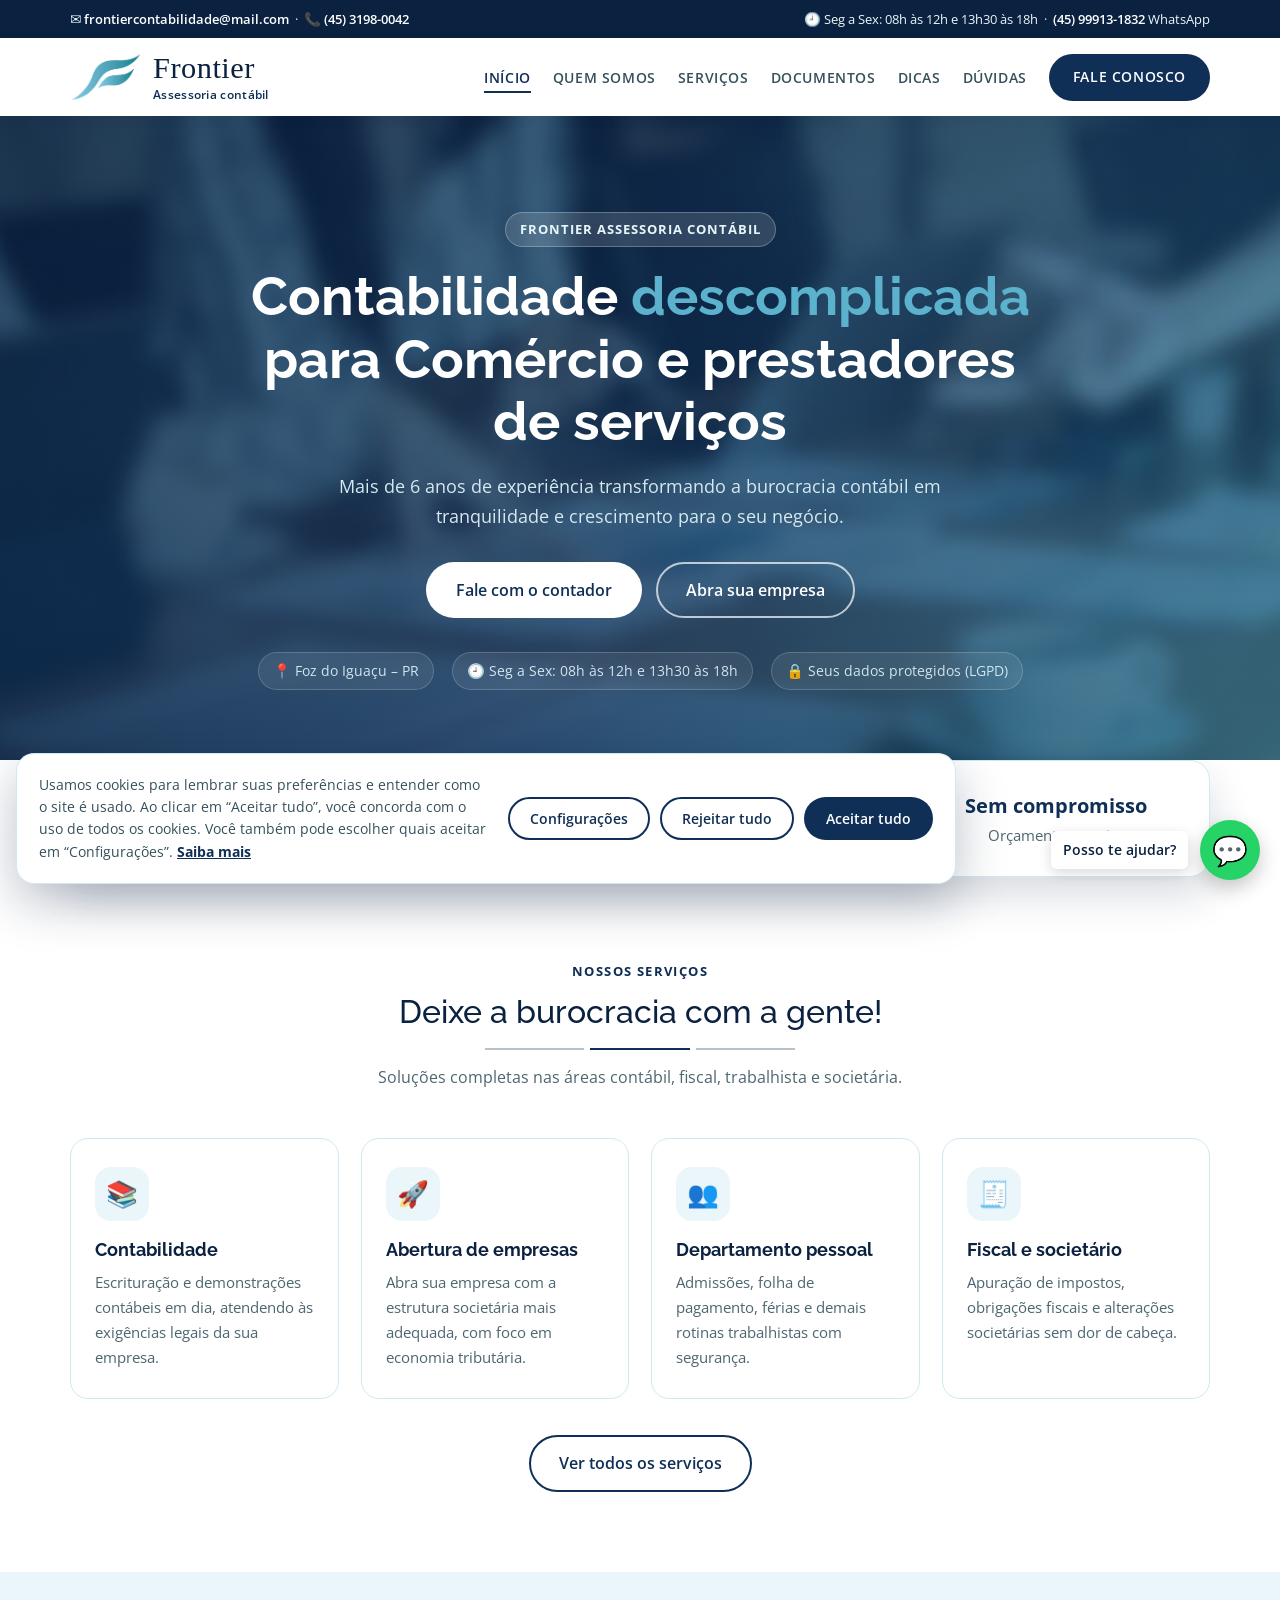
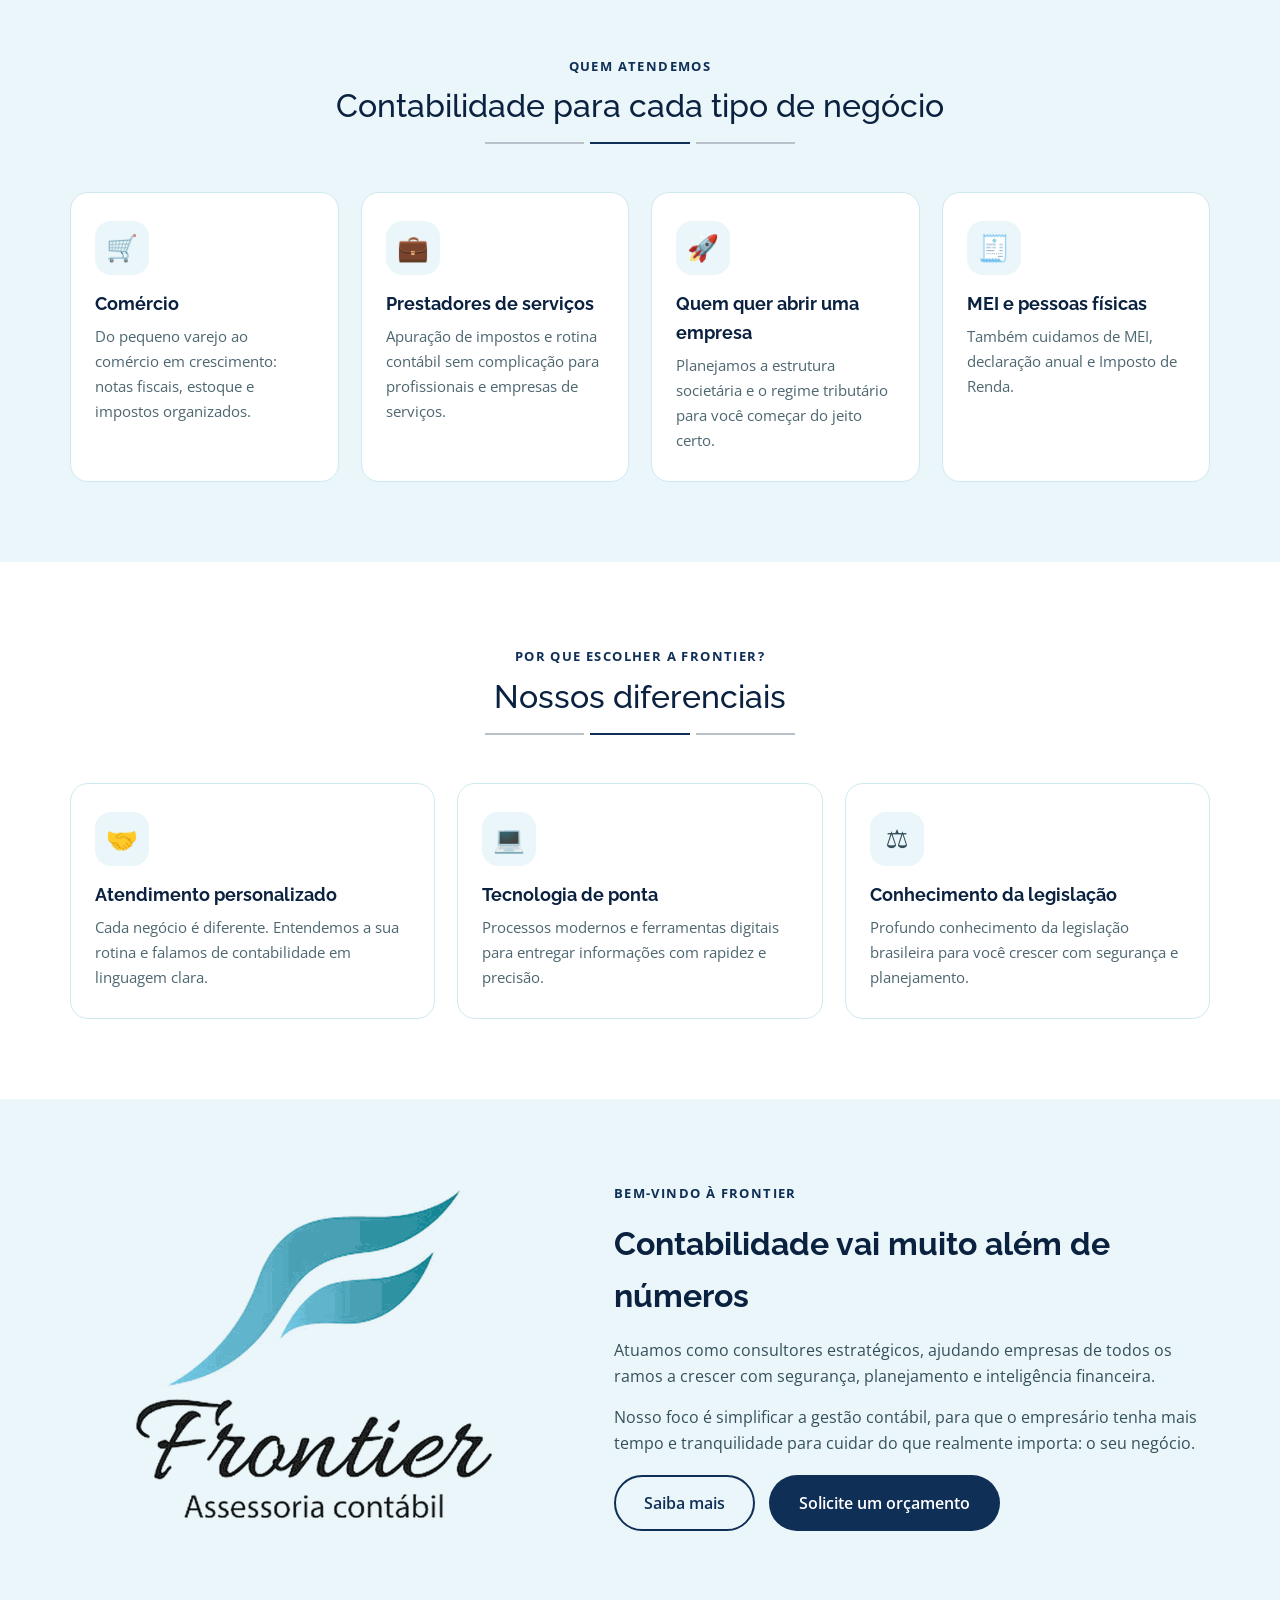
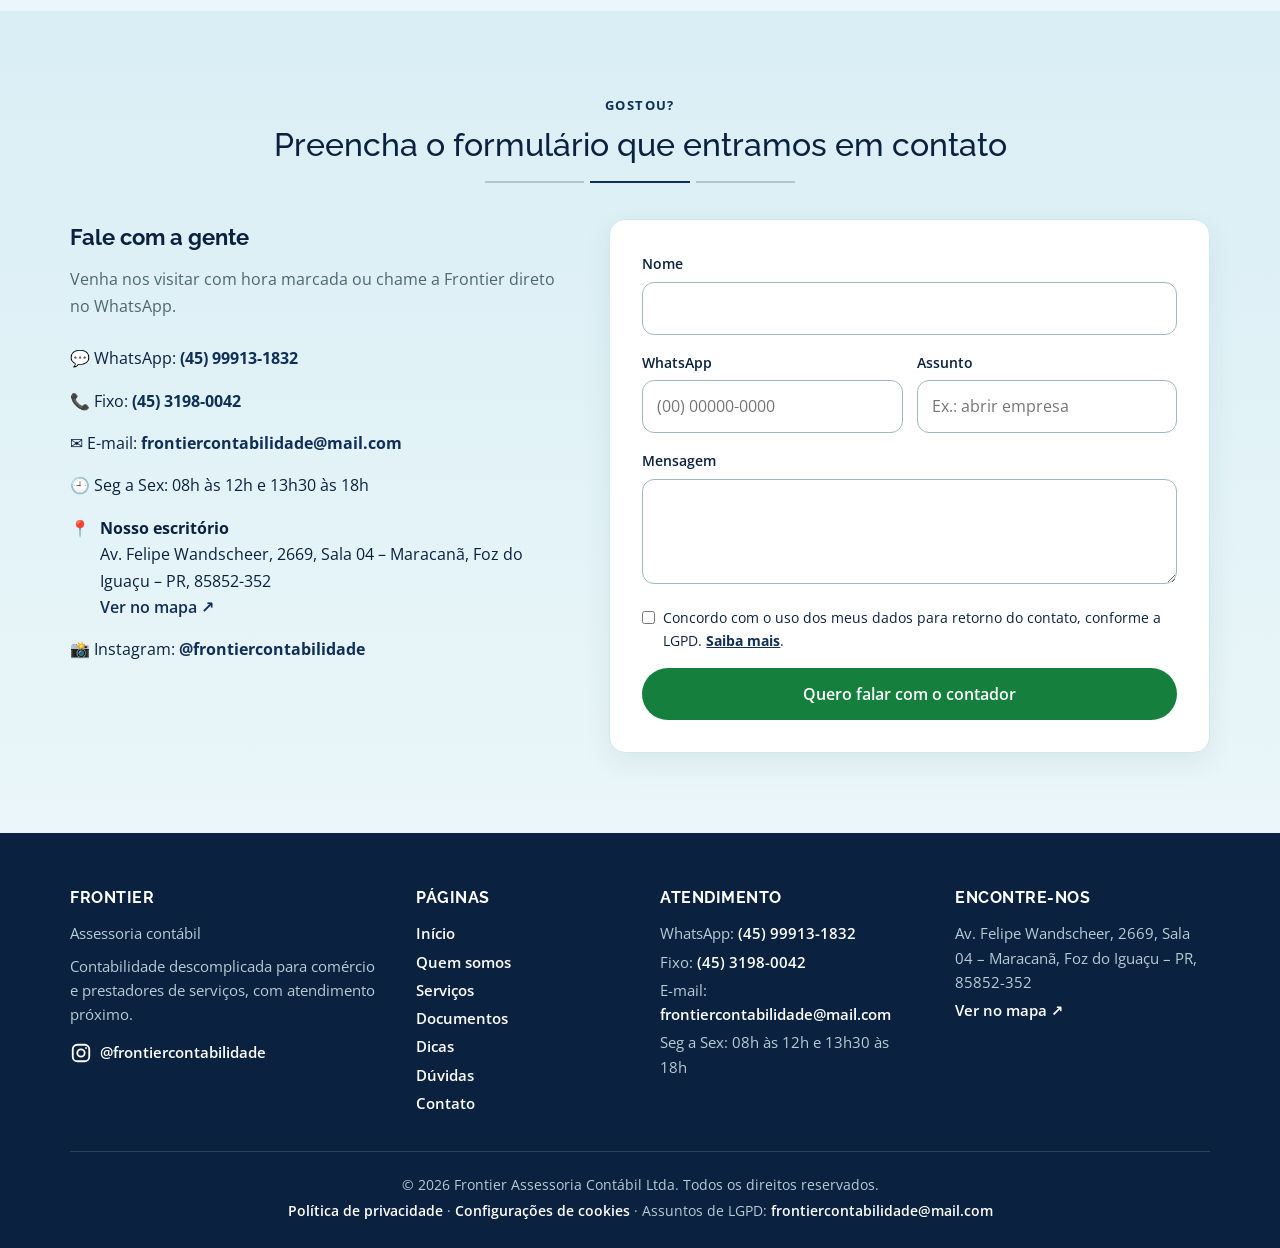
<file: index.html>
<!DOCTYPE html>
<html lang="pt-BR">
<head>
  <meta charset="UTF-8" />
  <meta name="viewport" content="width=device-width, initial-scale=1.0" />
  <title>Frontier Assessoria Contábil | Contabilidade para Comércio e Serviços</title>
  <meta name="description" content="Contabilidade descomplicada para comércio e prestadores de serviços. Mais de 6 anos de experiência transformando a burocracia contábil em tranquilidade e crescimento para o seu negócio. Agende pelo WhatsApp." />
  <meta name="theme-color" content="#0f2f57" />
  <link rel="icon" type="image/png" href="images/favicon.png" />
  <meta property="og:type" content="website" />
  <meta property="og:locale" content="pt_BR" />
  <meta property="og:title" content="Frontier Assessoria Contábil | Contabilidade para Comércio e Serviços" />
  <meta property="og:description" content="Contabilidade descomplicada para comércio e prestadores de serviços. Mais de 6 anos de experiência transformando a burocracia contábil em tranquilidade e crescimento para o seu negócio. Agende pelo WhatsApp." />
  <link rel="preconnect" href="https://fonts.googleapis.com">
  <link href="https://fonts.googleapis.com/css2?family=Open+Sans:wght@400;600;700&family=Raleway:wght@400;500;700&display=swap" rel="stylesheet">
  <link rel="stylesheet" href="styles.css" />
  <script type="application/ld+json">
  {"@context":"https://schema.org","@type":"AccountingService","name":"Frontier Assessoria Contábil Ltda",
   "description":"Contabilidade descomplicada para comércio e prestadores de serviços, com mais de 6 anos de experiência.",
   "telephone":"+55 45 99913-1832","email":"frontiercontabilidade@mail.com","sameAs":["https://www.instagram.com/frontiercontabilidade/"],
   "openingHours":["Mo-Fr 08:00-12:00","Mo-Fr 13:30-18:00"],
   "address":{"@type":"PostalAddress","streetAddress":"Av. Felipe Wandscheer, 2669, Sala 04 - Maracanã","addressLocality":"Foz do Iguaçu","addressRegion":"PR","postalCode":"85852-352","addressCountry":"BR"},
   "areaServed":"BR","knowsAbout":["Contabilidade","Abertura de empresas","Departamento pessoal","Fiscal","Societário"]}
  </script>
</head>
<body>
  <a href="#conteudo" class="skip-link">Pular para o conteúdo</a>

  <div class="topbar">
    <div class="container">
      <span>✉️ <a href="mailto:frontiercontabilidade@mail.com">frontiercontabilidade@mail.com</a> &nbsp;·&nbsp; 📞 <a href="tel:+554531980042">(45) 3198-0042</a></span>
      <span>🕘 Seg a Sex: 08h às 12h e 13h30 às 18h &nbsp;·&nbsp; <a href="#" class="js-whatsapp">(45) 99913-1832</a> WhatsApp</span>
    </div>
  </div>

  <header>
    <div class="container nav">
      <a href="index.html" class="logo" aria-label="Frontier Assessoria Contábil - início">
        <span class="logo-mark" aria-hidden="true"></span>
        <span class="logo-text"><strong>Frontier</strong><small>Assessoria contábil</small></span>
      </a>
      <button class="menu-toggle" id="menuToggle" aria-label="Abrir menu" aria-expanded="false" aria-controls="menu">☰</button>
      <ul id="menu"><li><a href="index.html" aria-current="page">Início</a></li><li><a href="sobre.html">Quem somos</a></li><li><a href="servicos.html">Serviços</a></li><li><a href="documentos.html">Documentos</a></li><li><a href="dicas.html">Dicas</a></li><li><a href="duvidas.html">Dúvidas</a></li><li><a href="contato.html" class="btn btn-primary" style="padding:10px 22px">Fale conosco</a></li></ul>
    </div>
  </header>

  <main id="conteudo">
    <section class="hero">
      <div class="container hero-solo">
        <span class="eyebrow">Frontier Assessoria Contábil</span>
        <h1>Contabilidade <em>descomplicada</em> para Comércio e prestadores de serviços</h1>
        <p>Mais de 6 anos de experiência transformando a burocracia contábil em tranquilidade e crescimento para o seu negócio.</p>
        <div class="hero-buttons">
          <a href="contato.html" class="btn btn-light">Fale com o contador</a>
          <a href="contato.html#agendar" class="btn btn-ghost">Abra sua empresa</a>
        </div>
        <ul class="hero-chips"><li>📍 Foz do Iguaçu – PR</li><li>🕘 Seg a Sex: 08h às 12h e 13h30 às 18h</li><li>🔒 Seus dados protegidos (LGPD)</li></ul>
      </div>
    </section>

    <div class="stats"><div class="container"><div class="stats-grid">
      <div><strong>Presencial</strong><span>Atendimento com hora marcada</span></div>
      <div><strong>+6 anos</strong><span>De experiência contábil</span></div>
      <div><strong>LGPD</strong><span>Seus dados protegidos</span></div>
      <div><strong>Sem compromisso</strong><span>Orçamento gratuito</span></div>
    </div></div></div>

    <section><div class="container">
      <div class="section-title"><span>Nossos serviços</span><h2>Deixe a burocracia com a gente!</h2><p>Soluções completas nas áreas contábil, fiscal, trabalhista e societária.</p></div>
      <div class="tiles"><a href="servicos.html" class="tile"><div class="icon" aria-hidden="true">📚</div><h3>Contabilidade</h3><p>Escrituração e demonstrações contábeis em dia, atendendo às exigências legais da sua empresa.</p></a><a href="servicos.html" class="tile"><div class="icon" aria-hidden="true">🚀</div><h3>Abertura de empresas</h3><p>Abra sua empresa com a estrutura societária mais adequada, com foco em economia tributária.</p></a><a href="servicos.html" class="tile"><div class="icon" aria-hidden="true">👥</div><h3>Departamento pessoal</h3><p>Admissões, folha de pagamento, férias e demais rotinas trabalhistas com segurança.</p></a><a href="servicos.html" class="tile"><div class="icon" aria-hidden="true">🧾</div><h3>Fiscal e societário</h3><p>Apuração de impostos, obrigações fiscais e alterações societárias sem dor de cabeça.</p></a></div>
      <p class="more"><a href="servicos.html" class="btn btn-outline">Ver todos os serviços</a></p>
    </div></section>

    <section class="soft-bg"><div class="container">
      <div class="section-title"><span>Quem atendemos</span><h2>Contabilidade para cada tipo de negócio</h2></div>
      <div class="tiles"><div class="tile static"><div class="icon" aria-hidden="true">🛒</div><h3>Comércio</h3><p>Do pequeno varejo ao comércio em crescimento: notas fiscais, estoque e impostos organizados.</p></div><div class="tile static"><div class="icon" aria-hidden="true">💼</div><h3>Prestadores de serviços</h3><p>Apuração de impostos e rotina contábil sem complicação para profissionais e empresas de serviços.</p></div><div class="tile static"><div class="icon" aria-hidden="true">🚀</div><h3>Quem quer abrir uma empresa</h3><p>Planejamos a estrutura societária e o regime tributário para você começar do jeito certo.</p></div><div class="tile static"><div class="icon" aria-hidden="true">🧾</div><h3>MEI e pessoas físicas</h3><p>Também cuidamos de MEI, declaração anual e Imposto de Renda.</p></div></div>
    </div></section>

    <section><div class="container">
      <div class="section-title"><span>Por que escolher a Frontier?</span><h2>Nossos diferenciais</h2></div>
      <div class="tiles"><div class="tile static"><div class="icon" aria-hidden="true">🤝</div><h3>Atendimento personalizado</h3><p>Cada negócio é diferente. Entendemos a sua rotina e falamos de contabilidade em linguagem clara.</p></div><div class="tile static"><div class="icon" aria-hidden="true">💻</div><h3>Tecnologia de ponta</h3><p>Processos modernos e ferramentas digitais para entregar informações com rapidez e precisão.</p></div><div class="tile static"><div class="icon" aria-hidden="true">⚖️</div><h3>Conhecimento da legislação</h3><p>Profundo conhecimento da legislação brasileira para você crescer com segurança e planejamento.</p></div></div>
    </div></section>

    <section class="about soft-bg"><div class="container about-grid">
      <div class="about-img"><div class="logo-full" role="img" aria-label="Frontier Assessoria Contábil"></div></div>
      <div>
        <div class="section-title" style="text-align:left;margin-bottom:12px"><span>Bem-vindo à Frontier</span></div>
        <h2>Contabilidade vai muito além de números</h2>
        <p style="margin-bottom:14px">Atuamos como consultores estratégicos, ajudando empresas de todos os ramos a crescer com segurança, planejamento e inteligência financeira.</p>
        <p style="margin-bottom:18px">Nosso foco é simplificar a gestão contábil, para que o empresário tenha mais tempo e tranquilidade para cuidar do que realmente importa: o seu negócio.</p>
        <p class="hero-buttons"><a href="sobre.html" class="btn btn-outline">Saiba mais</a><a href="contato.html" class="btn btn-primary">Solicite um orçamento</a></p>
      </div>
    </div></section>

    <section class="contact" id="contato-rapido"><div class="container">
      <div class="section-title"><span>Gostou?</span><h2>Preencha o formulário que entramos em contato</h2></div>
      <div class="contact-grid">
        <div class="contact-info"><h3>Fale com a gente</h3><p>Venha nos visitar com hora marcada ou chame a Frontier direto no WhatsApp.</p>
        <ul>
          <li>💬 WhatsApp: <a href="#" class="phone js-whatsapp">(45) 99913-1832</a></li>
          <li>📞 Fixo: <a href="tel:+554531980042" class="phone">(45) 3198-0042</a></li>
          <li>✉️ E-mail: <a href="mailto:frontiercontabilidade@mail.com" class="phone">frontiercontabilidade@mail.com</a></li>
          <li>🕘 Seg a Sex: 08h às 12h e 13h30 às 18h</li>
          <li class="addr">📍 <span><strong>Nosso escritório</strong><br><span class="js-endereco"></span><br><a href="#" class="js-mapa" target="_blank" rel="noopener">Ver no mapa ↗</a></span></li>
          <li>📸 Instagram: <a href="https://www.instagram.com/frontiercontabilidade/" target="_blank" rel="noopener" class="phone">@frontiercontabilidade</a></li>
        </ul></div>
        <form id="quickForm">
        <div class="field"><label for="q-nome">Nome</label><input type="text" id="q-nome" autocomplete="name" required /></div>
        <div class="field-row">
          <div class="field"><label for="q-tel">WhatsApp</label><input type="tel" id="q-tel" autocomplete="tel" inputmode="tel" placeholder="(00) 00000-0000" required /></div>
          <div class="field"><label for="q-assunto">Assunto</label><input type="text" id="q-assunto" placeholder="Ex.: abrir empresa" required /></div>
        </div>
        <div class="field"><label for="q-msg">Mensagem</label><textarea id="q-msg" rows="3"></textarea></div>
        <label class="check"><input type="checkbox" required /> <span>Concordo com o uso dos meus dados para retorno do contato, conforme a LGPD. <a href="politica-de-privacidade.html">Saiba mais</a>.</span></label>
        <button type="submit" class="btn btn-green">Quero falar com o contador</button>
      </form>
      </div>
    </div></section>
</main>

  <footer>
    <div class="container">
      <div class="footer-grid">
        <div>
          <h4>Frontier</h4>
          <p>Assessoria contábil</p>
          <p style="margin-top:8px">Contabilidade descomplicada para comércio e prestadores de serviços, com atendimento próximo.</p>
          <p class="social"><a href="https://www.instagram.com/frontiercontabilidade/" target="_blank" rel="noopener" aria-label="Instagram da Frontier"><svg viewBox="0 0 24 24" width="22" height="22" fill="none" stroke="currentColor" stroke-width="2" aria-hidden="true"><rect x="3" y="3" width="18" height="18" rx="5"/><circle cx="12" cy="12" r="4"/><circle cx="17.5" cy="6.5" r="1" fill="currentColor" stroke="none"/></svg><span>@frontiercontabilidade</span></a></p>
        </div>
        <div><h4>Páginas</h4><p><a href="index.html">Início</a></p><p><a href="sobre.html">Quem somos</a></p><p><a href="servicos.html">Serviços</a></p><p><a href="documentos.html">Documentos</a></p><p><a href="dicas.html">Dicas</a></p><p><a href="duvidas.html">Dúvidas</a></p><p><a href="contato.html">Contato</a></p></div>
        <div>
          <h4>Atendimento</h4>
          <p>WhatsApp: <a href="#" class="js-whatsapp">(45) 99913-1832</a></p>
          <p>Fixo: <a href="tel:+554531980042">(45) 3198-0042</a></p>
          <p>E-mail: <a href="mailto:frontiercontabilidade@mail.com">frontiercontabilidade@mail.com</a></p>
          <p>Seg a Sex: 08h às 12h e 13h30 às 18h</p>
        </div>
        <div>
          <h4>Encontre-nos</h4>
          <p class="js-endereco"></p>
          <p><a href="#" class="js-mapa" target="_blank" rel="noopener">Ver no mapa ↗</a></p>
        </div>
      </div>
      <div class="footer-bottom">© <span id="ano"></span> Frontier Assessoria Contábil Ltda. Todos os direitos reservados.<br>
        <a href="politica-de-privacidade.html">Política de privacidade</a> · <button type="button" class="link-btn" id="abrirCookies">Configurações de cookies</button> · Assuntos de LGPD: <a href="mailto:frontiercontabilidade@mail.com">frontiercontabilidade@mail.com</a></div>
    </div>
  </footer>

  <a class="whatsapp js-whatsapp" href="#" aria-label="Falar no WhatsApp">💬</a>
  <script src="script.js"></script>
</body>
</html>
</file>
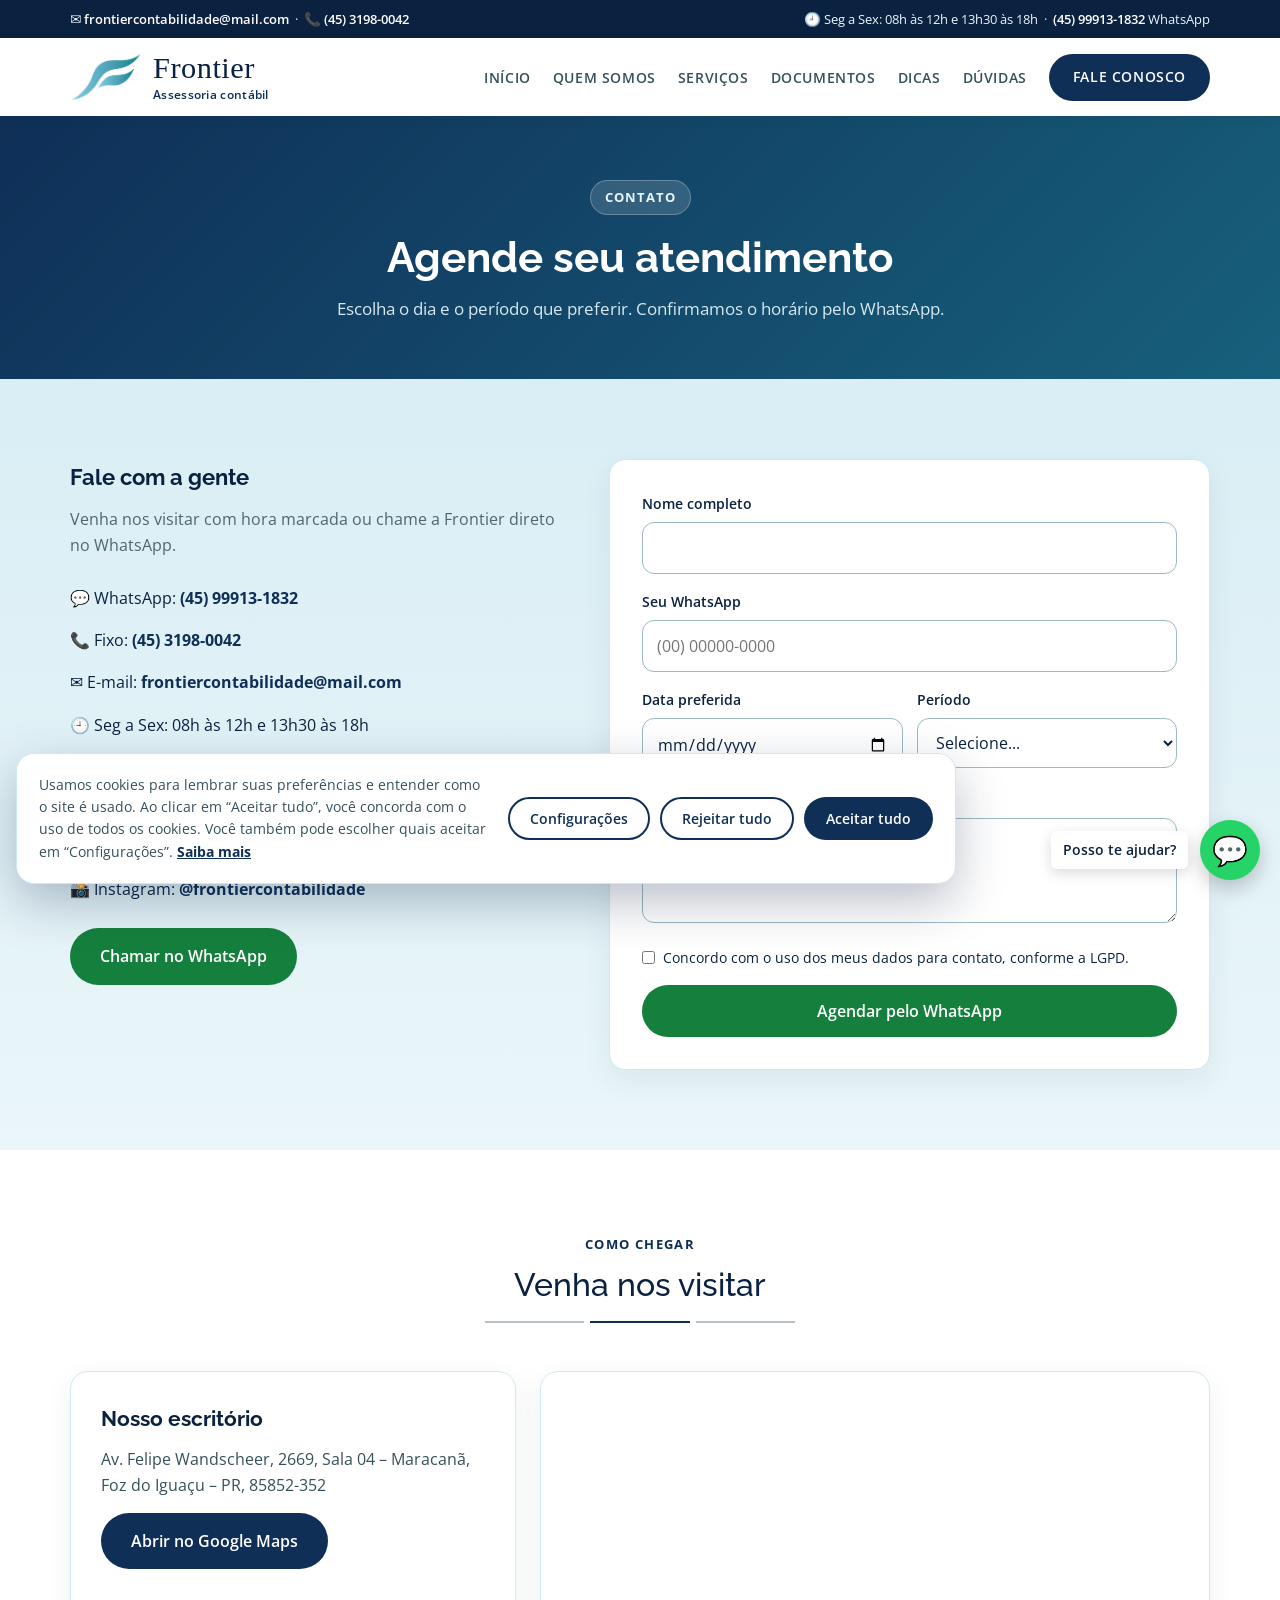
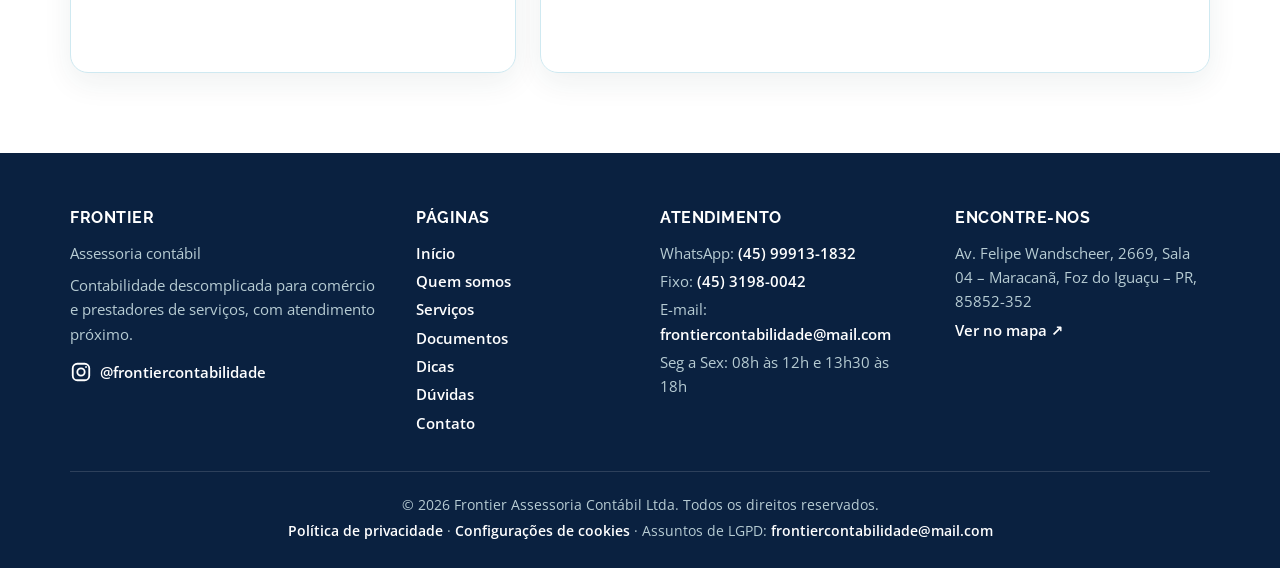
<file: contato.html>
<!DOCTYPE html>
<html lang="pt-BR">
<head>
  <meta charset="UTF-8" />
  <meta name="viewport" content="width=device-width, initial-scale=1.0" />
  <title>Contato e agendamento | Frontier Assessoria Contábil</title>
  <meta name="description" content="Agende seu atendimento na Frontier Assessoria Contábil, em Foz do Iguaçu, ou fale pelo WhatsApp." />
  <meta name="theme-color" content="#0f2f57" />
  <link rel="icon" type="image/png" href="images/favicon.png" />
  <meta property="og:type" content="website" />
  <meta property="og:locale" content="pt_BR" />
  <meta property="og:title" content="Contato e agendamento | Frontier Assessoria Contábil" />
  <meta property="og:description" content="Agende seu atendimento na Frontier Assessoria Contábil, em Foz do Iguaçu, ou fale pelo WhatsApp." />
  <link rel="preconnect" href="https://fonts.googleapis.com">
  <link href="https://fonts.googleapis.com/css2?family=Open+Sans:wght@400;600;700&family=Raleway:wght@400;500;700&display=swap" rel="stylesheet">
  <link rel="stylesheet" href="styles.css" />
</head>
<body>
  <a href="#conteudo" class="skip-link">Pular para o conteúdo</a>

  <div class="topbar">
    <div class="container">
      <span>✉️ <a href="mailto:frontiercontabilidade@mail.com">frontiercontabilidade@mail.com</a> &nbsp;·&nbsp; 📞 <a href="tel:+554531980042">(45) 3198-0042</a></span>
      <span>🕘 Seg a Sex: 08h às 12h e 13h30 às 18h &nbsp;·&nbsp; <a href="#" class="js-whatsapp">(45) 99913-1832</a> WhatsApp</span>
    </div>
  </div>

  <header>
    <div class="container nav">
      <a href="index.html" class="logo" aria-label="Frontier Assessoria Contábil - início">
        <span class="logo-mark" aria-hidden="true"></span>
        <span class="logo-text"><strong>Frontier</strong><small>Assessoria contábil</small></span>
      </a>
      <button class="menu-toggle" id="menuToggle" aria-label="Abrir menu" aria-expanded="false" aria-controls="menu">☰</button>
      <ul id="menu"><li><a href="index.html">Início</a></li><li><a href="sobre.html">Quem somos</a></li><li><a href="servicos.html">Serviços</a></li><li><a href="documentos.html">Documentos</a></li><li><a href="dicas.html">Dicas</a></li><li><a href="duvidas.html">Dúvidas</a></li><li><a href="contato.html" class="btn btn-primary" style="padding:10px 22px">Fale conosco</a></li></ul>
    </div>
  </header>

  <main id="conteudo">
    <section class="page-hero"><div class="container"><span class="eyebrow">Contato</span><h1>Agende seu atendimento</h1><p>Escolha o dia e o período que preferir. Confirmamos o horário pelo WhatsApp.</p></div></section>
    <section class="contact" id="agendar"><div class="container"><div class="contact-grid">
      <div class="contact-info">
        <h3>Fale com a gente</h3>
        <p>Venha nos visitar com hora marcada ou chame a Frontier direto no WhatsApp.</p>
        <ul>
          <li>💬 WhatsApp: <a href="#" class="phone js-whatsapp">(45) 99913-1832</a></li>
          <li>📞 Fixo: <a href="tel:+554531980042" class="phone">(45) 3198-0042</a></li>
          <li>✉️ E-mail: <a href="mailto:frontiercontabilidade@mail.com" class="phone">frontiercontabilidade@mail.com</a></li>
          <li>🕘 Seg a Sex: 08h às 12h e 13h30 às 18h</li>
          <li class="addr">📍 <span><strong>Nosso escritório</strong><br><span class="js-endereco"></span><br><a href="#" class="js-mapa" target="_blank" rel="noopener">Ver no mapa ↗</a></span></li>
          <li>📸 Instagram: <a href="https://www.instagram.com/frontiercontabilidade/" target="_blank" rel="noopener" class="phone">@frontiercontabilidade</a></li>
        </ul>
        <p style="margin-top:18px"><a href="#" class="btn btn-green js-whatsapp">Chamar no WhatsApp</a></p>
      </div>
      <form id="contactForm">
        <div class="field"><label for="nome">Nome completo</label><input type="text" id="nome" name="nome" autocomplete="name" required /></div>
        <div class="field"><label for="telefone">Seu WhatsApp</label><input type="tel" id="telefone" name="telefone" autocomplete="tel" inputmode="tel" placeholder="(00) 00000-0000" required /></div>
        <div class="field-row">
          <div class="field"><label for="data">Data preferida</label><input type="date" id="data" name="data" required /></div>
          <div class="field"><label for="periodo">Período</label>
            <select id="periodo" name="periodo" required><option value="">Selecione...</option><option>Manhã</option><option>Tarde</option><option>Sem preferência</option></select>
          </div>
        </div>
        <div class="field"><label for="mensagem">Mensagem (opcional)</label><textarea id="mensagem" name="mensagem" rows="3"></textarea></div>
        <label class="check"><input type="checkbox" required /> Concordo com o uso dos meus dados para contato, conforme a LGPD.</label>
        <button type="submit" class="btn btn-green">Agendar pelo WhatsApp</button>
      </form>
    </div></div></section>
    <section><div class="container">
      <div class="section-title"><span>Como chegar</span><h2>Venha nos visitar</h2></div>
      <div class="location">
        <div class="location-card">
          <h3>Nosso escritório</h3>
          <p class="js-endereco"></p>
          <p style="margin-top:14px"><a href="#" class="btn btn-primary js-mapa" target="_blank" rel="noopener">Abrir no Google Maps</a></p>
        </div>
        <div class="map-wrap"><iframe id="mapa" title="Mapa com a localização da Frontier Assessoria Contábil" loading="lazy" referrerpolicy="no-referrer-when-downgrade" allowfullscreen></iframe></div>
      </div>
    </div></section>
  </main>

  <footer>
    <div class="container">
      <div class="footer-grid">
        <div>
          <h4>Frontier</h4>
          <p>Assessoria contábil</p>
          <p style="margin-top:8px">Contabilidade descomplicada para comércio e prestadores de serviços, com atendimento próximo.</p>
          <p class="social"><a href="https://www.instagram.com/frontiercontabilidade/" target="_blank" rel="noopener" aria-label="Instagram da Frontier"><svg viewBox="0 0 24 24" width="22" height="22" fill="none" stroke="currentColor" stroke-width="2" aria-hidden="true"><rect x="3" y="3" width="18" height="18" rx="5"/><circle cx="12" cy="12" r="4"/><circle cx="17.5" cy="6.5" r="1" fill="currentColor" stroke="none"/></svg><span>@frontiercontabilidade</span></a></p>
        </div>
        <div><h4>Páginas</h4><p><a href="index.html">Início</a></p><p><a href="sobre.html">Quem somos</a></p><p><a href="servicos.html">Serviços</a></p><p><a href="documentos.html">Documentos</a></p><p><a href="dicas.html">Dicas</a></p><p><a href="duvidas.html">Dúvidas</a></p><p><a href="contato.html">Contato</a></p></div>
        <div>
          <h4>Atendimento</h4>
          <p>WhatsApp: <a href="#" class="js-whatsapp">(45) 99913-1832</a></p>
          <p>Fixo: <a href="tel:+554531980042">(45) 3198-0042</a></p>
          <p>E-mail: <a href="mailto:frontiercontabilidade@mail.com">frontiercontabilidade@mail.com</a></p>
          <p>Seg a Sex: 08h às 12h e 13h30 às 18h</p>
        </div>
        <div>
          <h4>Encontre-nos</h4>
          <p class="js-endereco"></p>
          <p><a href="#" class="js-mapa" target="_blank" rel="noopener">Ver no mapa ↗</a></p>
        </div>
      </div>
      <div class="footer-bottom">© <span id="ano"></span> Frontier Assessoria Contábil Ltda. Todos os direitos reservados.<br>
        <a href="politica-de-privacidade.html">Política de privacidade</a> · <button type="button" class="link-btn" id="abrirCookies">Configurações de cookies</button> · Assuntos de LGPD: <a href="mailto:frontiercontabilidade@mail.com">frontiercontabilidade@mail.com</a></div>
    </div>
  </footer>

  <a class="whatsapp js-whatsapp" href="#" aria-label="Falar no WhatsApp">💬</a>
  <script src="script.js"></script>
</body>
</html>
</file>
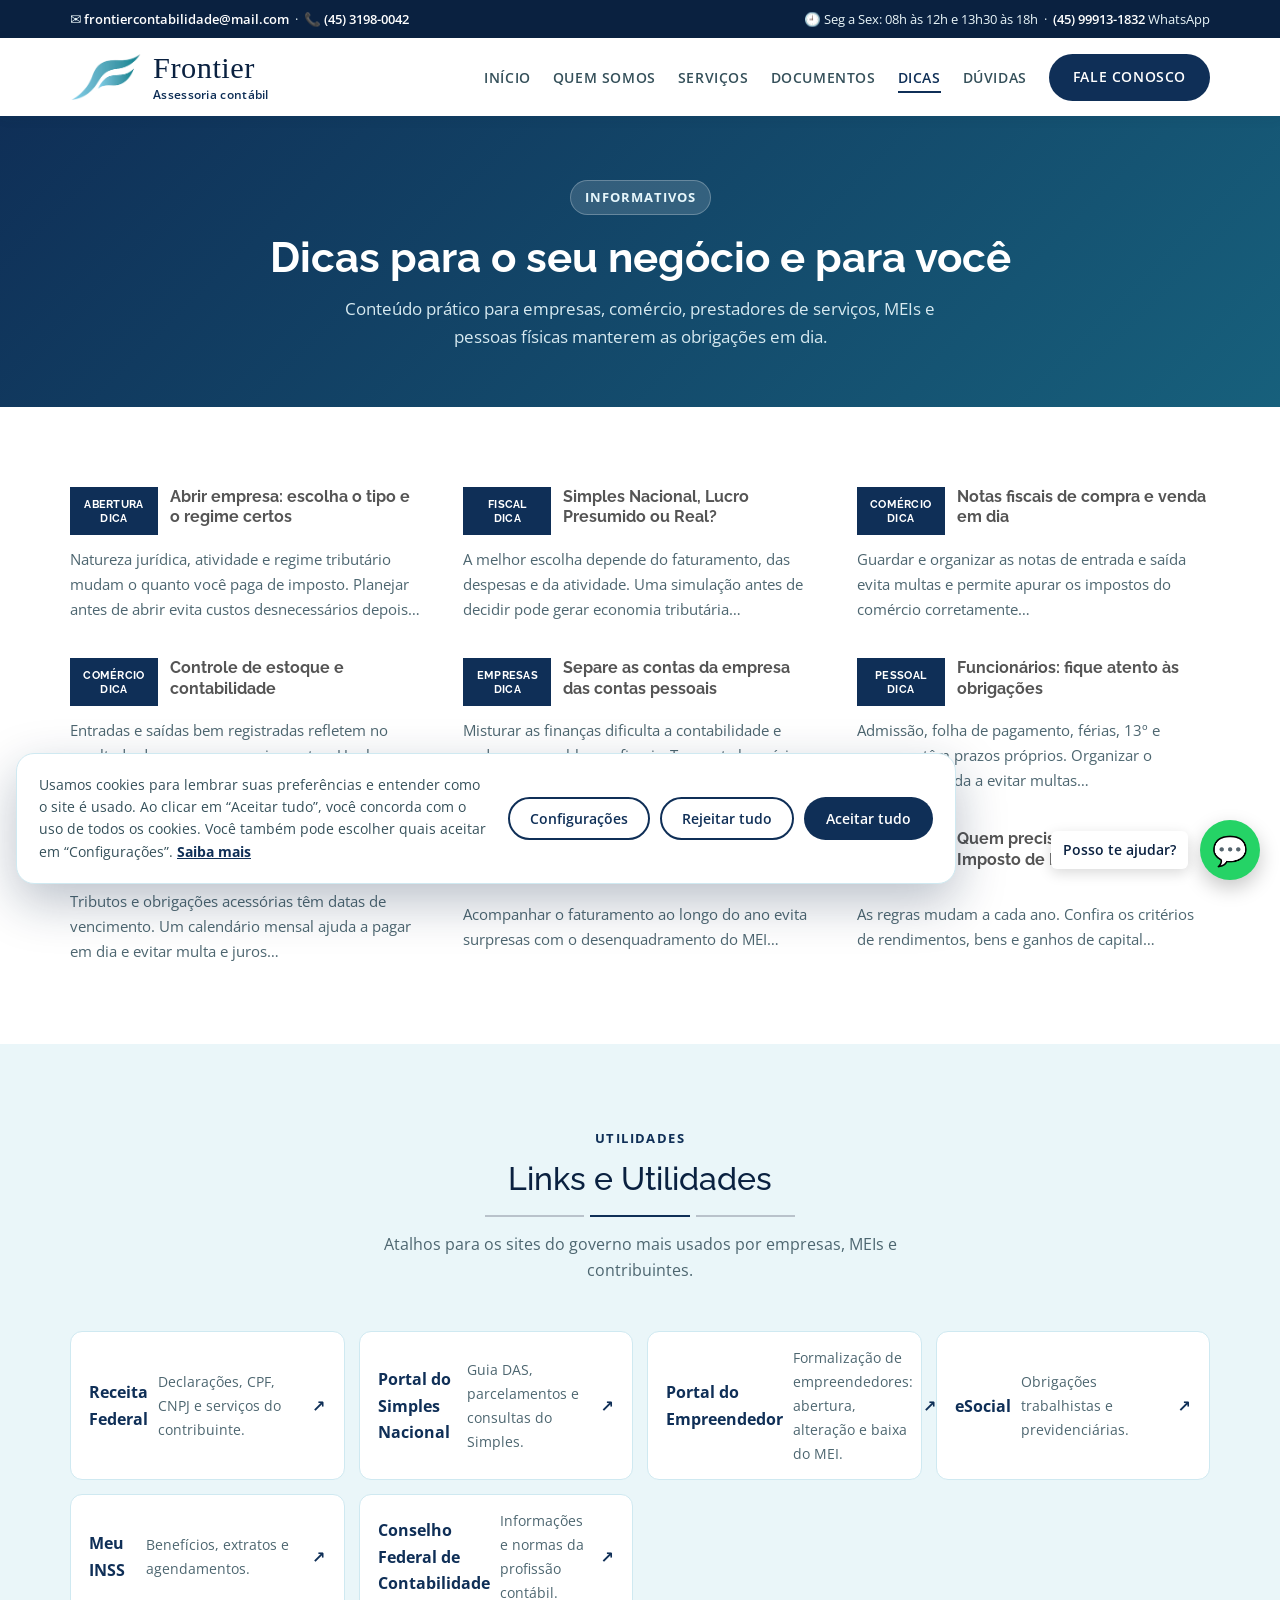
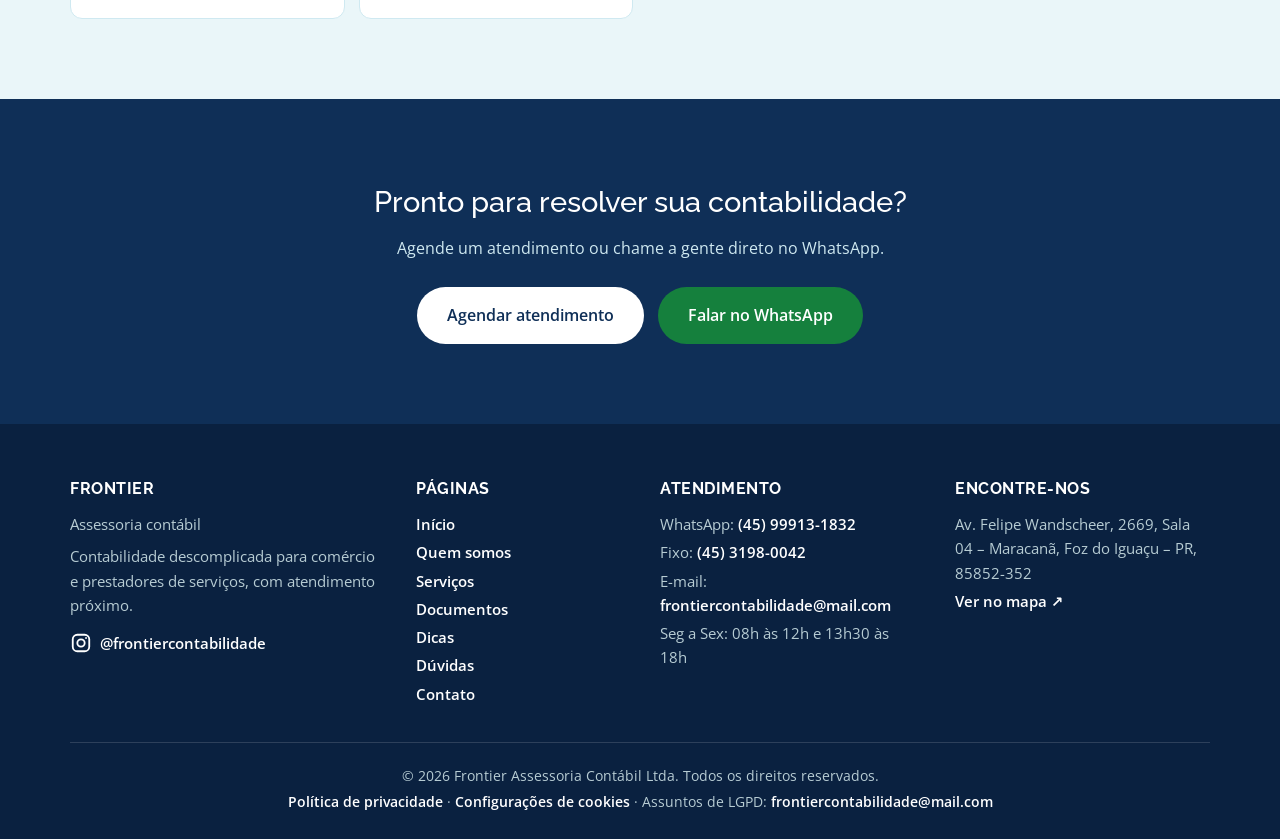
<file: dicas.html>
<!DOCTYPE html>
<html lang="pt-BR">
<head>
  <meta charset="UTF-8" />
  <meta name="viewport" content="width=device-width, initial-scale=1.0" />
  <title>Dicas e utilidades | Frontier Assessoria Contábil</title>
  <meta name="description" content="Dicas contábeis para empresas, comércio, prestadores de serviços, MEI e pessoas físicas, e atalhos para os sites do governo mais usados." />
  <meta name="theme-color" content="#0f2f57" />
  <link rel="icon" type="image/png" href="images/favicon.png" />
  <meta property="og:type" content="website" />
  <meta property="og:locale" content="pt_BR" />
  <meta property="og:title" content="Dicas e utilidades | Frontier Assessoria Contábil" />
  <meta property="og:description" content="Dicas contábeis para empresas, comércio, prestadores de serviços, MEI e pessoas físicas, e atalhos para os sites do governo mais usados." />
  <link rel="preconnect" href="https://fonts.googleapis.com">
  <link href="https://fonts.googleapis.com/css2?family=Open+Sans:wght@400;600;700&family=Raleway:wght@400;500;700&display=swap" rel="stylesheet">
  <link rel="stylesheet" href="styles.css" />
</head>
<body>
  <a href="#conteudo" class="skip-link">Pular para o conteúdo</a>

  <div class="topbar">
    <div class="container">
      <span>✉️ <a href="mailto:frontiercontabilidade@mail.com">frontiercontabilidade@mail.com</a> &nbsp;·&nbsp; 📞 <a href="tel:+554531980042">(45) 3198-0042</a></span>
      <span>🕘 Seg a Sex: 08h às 12h e 13h30 às 18h &nbsp;·&nbsp; <a href="#" class="js-whatsapp">(45) 99913-1832</a> WhatsApp</span>
    </div>
  </div>

  <header>
    <div class="container nav">
      <a href="index.html" class="logo" aria-label="Frontier Assessoria Contábil - início">
        <span class="logo-mark" aria-hidden="true"></span>
        <span class="logo-text"><strong>Frontier</strong><small>Assessoria contábil</small></span>
      </a>
      <button class="menu-toggle" id="menuToggle" aria-label="Abrir menu" aria-expanded="false" aria-controls="menu">☰</button>
      <ul id="menu"><li><a href="index.html">Início</a></li><li><a href="sobre.html">Quem somos</a></li><li><a href="servicos.html">Serviços</a></li><li><a href="documentos.html">Documentos</a></li><li><a href="dicas.html" aria-current="page">Dicas</a></li><li><a href="duvidas.html">Dúvidas</a></li><li><a href="contato.html" class="btn btn-primary" style="padding:10px 22px">Fale conosco</a></li></ul>
    </div>
  </header>

  <main id="conteudo">
    <section class="page-hero"><div class="container"><span class="eyebrow">Informativos</span><h1>Dicas para o seu negócio e para você</h1><p>Conteúdo prático para empresas, comércio, prestadores de serviços, MEIs e pessoas físicas manterem as obrigações em dia.</p></div></section>
    <section><div class="container"><div class="news-grid"><article class="news-item"><span class="news-tag">Abertura<br>Dica</span><h3>Abrir empresa: escolha o tipo e o regime certos</h3><p>Natureza jurídica, atividade e regime tributário mudam o quanto você paga de imposto. Planejar antes de abrir evita custos desnecessários depois…</p></article><article class="news-item"><span class="news-tag">Fiscal<br>Dica</span><h3>Simples Nacional, Lucro Presumido ou Real?</h3><p>A melhor escolha depende do faturamento, das despesas e da atividade. Uma simulação antes de decidir pode gerar economia tributária…</p></article><article class="news-item"><span class="news-tag">Comércio<br>Dica</span><h3>Notas fiscais de compra e venda em dia</h3><p>Guardar e organizar as notas de entrada e saída evita multas e permite apurar os impostos do comércio corretamente…</p></article><article class="news-item"><span class="news-tag">Comércio<br>Dica</span><h3>Controle de estoque e contabilidade</h3><p>Entradas e saídas bem registradas refletem no resultado da empresa e nos impostos. Um bom controle de estoque facilita a vida de todos…</p></article><article class="news-item"><span class="news-tag">Empresas<br>Dica</span><h3>Separe as contas da empresa das contas pessoais</h3><p>Misturar as finanças dificulta a contabilidade e pode gerar problemas fiscais. Ter conta bancária própria da empresa é o primeiro passo…</p></article><article class="news-item"><span class="news-tag">Pessoal<br>Dica</span><h3>Funcionários: fique atento às obrigações</h3><p>Admissão, folha de pagamento, férias, 13º e encargos têm prazos próprios. Organizar o calendário ajuda a evitar multas…</p></article><article class="news-item"><span class="news-tag">Fiscal<br>Dica</span><h3>Acompanhe o calendário de impostos</h3><p>Tributos e obrigações acessórias têm datas de vencimento. Um calendário mensal ajuda a pagar em dia e evitar multa e juros…</p></article><article class="news-item"><span class="news-tag">MEI<br>Dica</span><h3>Faturamento do MEI: hora de migrar para ME?</h3><p>Acompanhar o faturamento ao longo do ano evita surpresas com o desenquadramento do MEI…</p></article><article class="news-item"><span class="news-tag">IRPF<br>Dica</span><h3>Quem precisa declarar o Imposto de Renda</h3><p>As regras mudam a cada ano. Confira os critérios de rendimentos, bens e ganhos de capital…</p></article></div></div></section>
    <section class="soft-bg"><div class="container">
      <div class="section-title"><span>Utilidades</span><h2>Links e Utilidades</h2><p>Atalhos para os sites do governo mais usados por empresas, MEIs e contribuintes.</p></div>
      <div class="links"><a href="https://www.gov.br/receitafederal/pt-br" target="_blank" rel="noopener"><strong>Receita Federal</strong><span>Declarações, CPF, CNPJ e serviços do contribuinte.</span></a><a href="https://www8.receita.fazenda.gov.br/simplesnacional/" target="_blank" rel="noopener"><strong>Portal do Simples Nacional</strong><span>Guia DAS, parcelamentos e consultas do Simples.</span></a><a href="https://www.gov.br/empresas-e-negocios/pt-br/empreendedor" target="_blank" rel="noopener"><strong>Portal do Empreendedor</strong><span>Formalização de empreendedores: abertura, alteração e baixa do MEI.</span></a><a href="https://www.gov.br/esocial/pt-br" target="_blank" rel="noopener"><strong>eSocial</strong><span>Obrigações trabalhistas e previdenciárias.</span></a><a href="https://meu.inss.gov.br" target="_blank" rel="noopener"><strong>Meu INSS</strong><span>Benefícios, extratos e agendamentos.</span></a><a href="https://cfc.org.br" target="_blank" rel="noopener"><strong>Conselho Federal de Contabilidade</strong><span>Informações e normas da profissão contábil.</span></a></div>
    </div></section>
    <section class="cta-band"><div class="container">
      <h2>Pronto para resolver sua contabilidade?</h2>
      <p>Agende um atendimento ou chame a gente direto no WhatsApp.</p>
      <div class="hero-buttons"><a href="contato.html" class="btn btn-light">Agendar atendimento</a><a href="#" class="btn btn-green js-whatsapp">Falar no WhatsApp</a></div>
    </div></section>
  </main>

  <footer>
    <div class="container">
      <div class="footer-grid">
        <div>
          <h4>Frontier</h4>
          <p>Assessoria contábil</p>
          <p style="margin-top:8px">Contabilidade descomplicada para comércio e prestadores de serviços, com atendimento próximo.</p>
          <p class="social"><a href="https://www.instagram.com/frontiercontabilidade/" target="_blank" rel="noopener" aria-label="Instagram da Frontier"><svg viewBox="0 0 24 24" width="22" height="22" fill="none" stroke="currentColor" stroke-width="2" aria-hidden="true"><rect x="3" y="3" width="18" height="18" rx="5"/><circle cx="12" cy="12" r="4"/><circle cx="17.5" cy="6.5" r="1" fill="currentColor" stroke="none"/></svg><span>@frontiercontabilidade</span></a></p>
        </div>
        <div><h4>Páginas</h4><p><a href="index.html">Início</a></p><p><a href="sobre.html">Quem somos</a></p><p><a href="servicos.html">Serviços</a></p><p><a href="documentos.html">Documentos</a></p><p><a href="dicas.html">Dicas</a></p><p><a href="duvidas.html">Dúvidas</a></p><p><a href="contato.html">Contato</a></p></div>
        <div>
          <h4>Atendimento</h4>
          <p>WhatsApp: <a href="#" class="js-whatsapp">(45) 99913-1832</a></p>
          <p>Fixo: <a href="tel:+554531980042">(45) 3198-0042</a></p>
          <p>E-mail: <a href="mailto:frontiercontabilidade@mail.com">frontiercontabilidade@mail.com</a></p>
          <p>Seg a Sex: 08h às 12h e 13h30 às 18h</p>
        </div>
        <div>
          <h4>Encontre-nos</h4>
          <p class="js-endereco"></p>
          <p><a href="#" class="js-mapa" target="_blank" rel="noopener">Ver no mapa ↗</a></p>
        </div>
      </div>
      <div class="footer-bottom">© <span id="ano"></span> Frontier Assessoria Contábil Ltda. Todos os direitos reservados.<br>
        <a href="politica-de-privacidade.html">Política de privacidade</a> · <button type="button" class="link-btn" id="abrirCookies">Configurações de cookies</button> · Assuntos de LGPD: <a href="mailto:frontiercontabilidade@mail.com">frontiercontabilidade@mail.com</a></div>
    </div>
  </footer>

  <a class="whatsapp js-whatsapp" href="#" aria-label="Falar no WhatsApp">💬</a>
  <script src="script.js"></script>
</body>
</html>
</file>
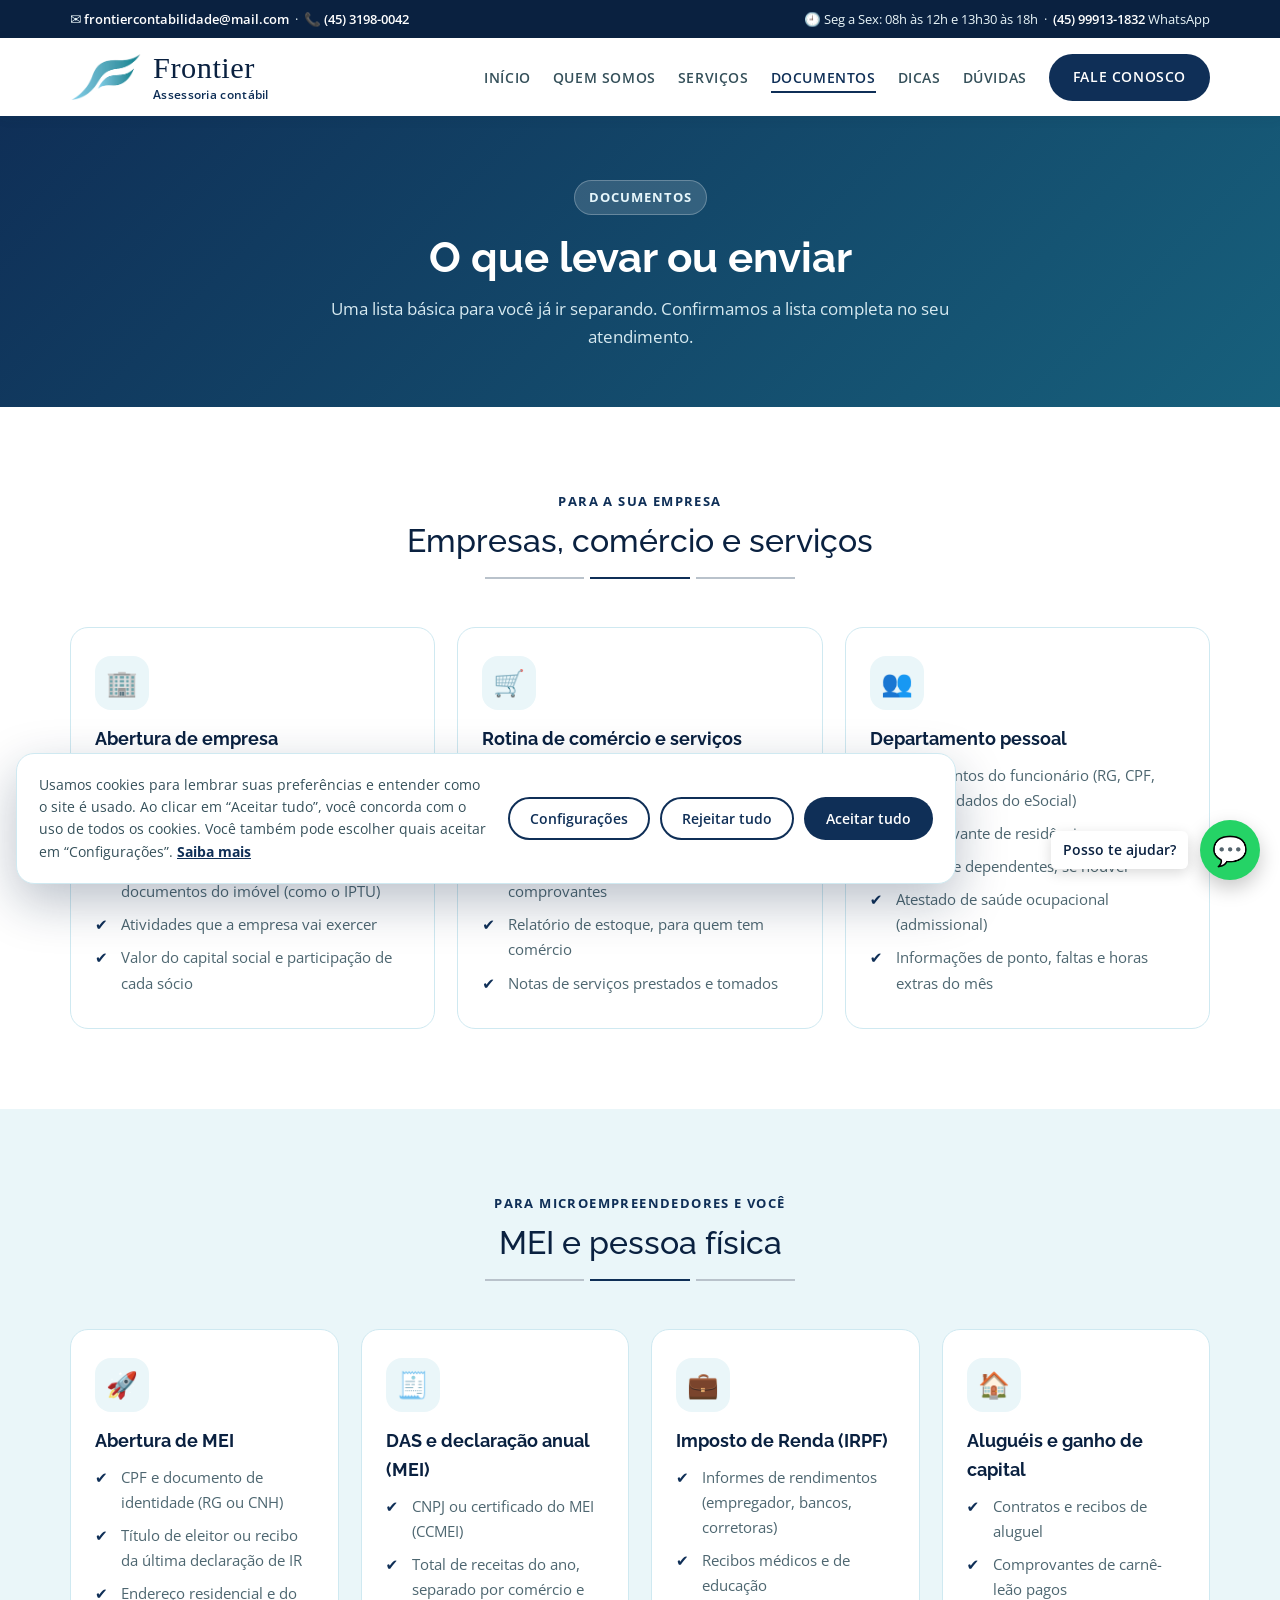
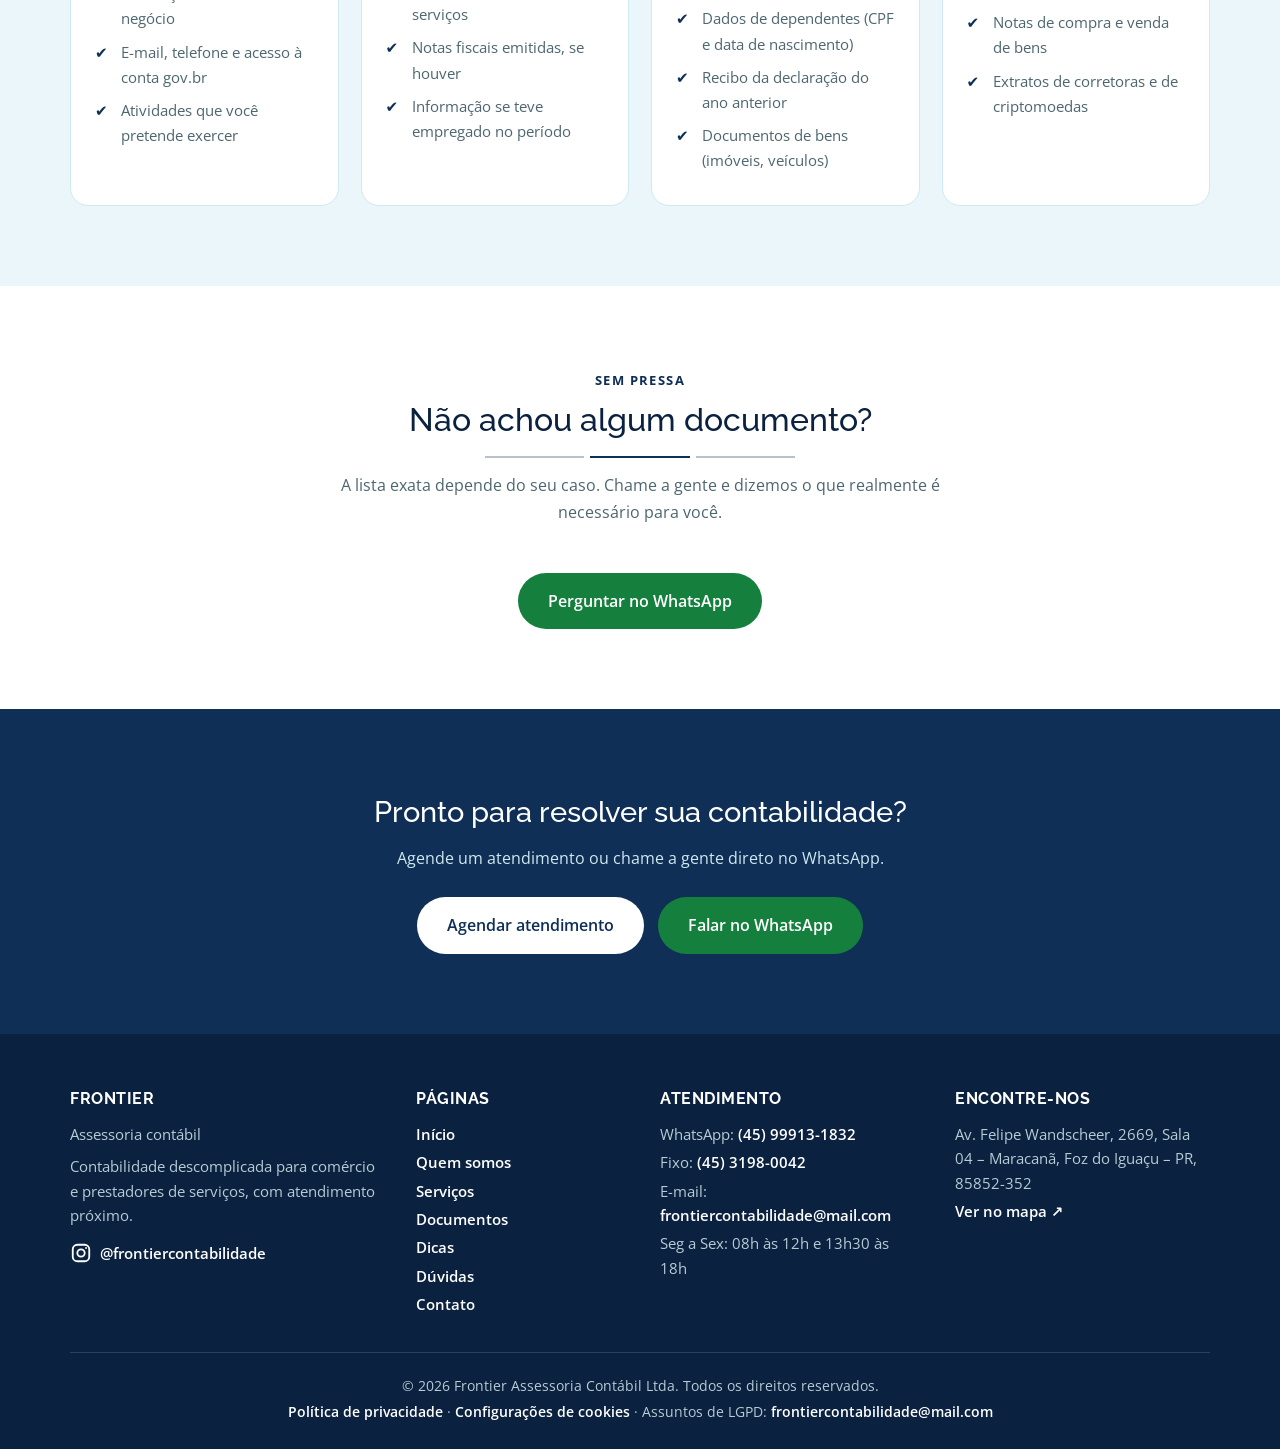
<file: documentos.html>
<!DOCTYPE html>
<html lang="pt-BR">
<head>
  <meta charset="UTF-8" />
  <meta name="viewport" content="width=device-width, initial-scale=1.0" />
  <title>Documentos necessários | Frontier Assessoria Contábil</title>
  <meta name="description" content="Lista básica de documentos para abrir empresa, manter a rotina contábil e fiscal, departamento pessoal, MEI e Imposto de Renda." />
  <meta name="theme-color" content="#0f2f57" />
  <link rel="icon" type="image/png" href="images/favicon.png" />
  <meta property="og:type" content="website" />
  <meta property="og:locale" content="pt_BR" />
  <meta property="og:title" content="Documentos necessários | Frontier Assessoria Contábil" />
  <meta property="og:description" content="Lista básica de documentos para abrir empresa, manter a rotina contábil e fiscal, departamento pessoal, MEI e Imposto de Renda." />
  <link rel="preconnect" href="https://fonts.googleapis.com">
  <link href="https://fonts.googleapis.com/css2?family=Open+Sans:wght@400;600;700&family=Raleway:wght@400;500;700&display=swap" rel="stylesheet">
  <link rel="stylesheet" href="styles.css" />
</head>
<body>
  <a href="#conteudo" class="skip-link">Pular para o conteúdo</a>

  <div class="topbar">
    <div class="container">
      <span>✉️ <a href="mailto:frontiercontabilidade@mail.com">frontiercontabilidade@mail.com</a> &nbsp;·&nbsp; 📞 <a href="tel:+554531980042">(45) 3198-0042</a></span>
      <span>🕘 Seg a Sex: 08h às 12h e 13h30 às 18h &nbsp;·&nbsp; <a href="#" class="js-whatsapp">(45) 99913-1832</a> WhatsApp</span>
    </div>
  </div>

  <header>
    <div class="container nav">
      <a href="index.html" class="logo" aria-label="Frontier Assessoria Contábil - início">
        <span class="logo-mark" aria-hidden="true"></span>
        <span class="logo-text"><strong>Frontier</strong><small>Assessoria contábil</small></span>
      </a>
      <button class="menu-toggle" id="menuToggle" aria-label="Abrir menu" aria-expanded="false" aria-controls="menu">☰</button>
      <ul id="menu"><li><a href="index.html">Início</a></li><li><a href="sobre.html">Quem somos</a></li><li><a href="servicos.html">Serviços</a></li><li><a href="documentos.html" aria-current="page">Documentos</a></li><li><a href="dicas.html">Dicas</a></li><li><a href="duvidas.html">Dúvidas</a></li><li><a href="contato.html" class="btn btn-primary" style="padding:10px 22px">Fale conosco</a></li></ul>
    </div>
  </header>

  <main id="conteudo">
    <section class="page-hero"><div class="container"><span class="eyebrow">Documentos</span><h1>O que levar ou enviar</h1><p>Uma lista básica para você já ir separando. Confirmamos a lista completa no seu atendimento.</p></div></section>
    <section><div class="container">
      <div class="section-title"><span>Para a sua empresa</span><h2>Empresas, comércio e serviços</h2></div>
      <div class="tiles">
        <div class="tile static"><div class="icon" aria-hidden="true">🏢</div><h3>Abertura de empresa</h3><ul class="checklist"><li>Documento de identidade e CPF de todos os sócios</li><li>Comprovante de residência dos sócios</li><li>Endereço do estabelecimento e documentos do imóvel (como o IPTU)</li><li>Atividades que a empresa vai exercer</li><li>Valor do capital social e participação de cada sócio</li></ul></div>
        <div class="tile static"><div class="icon" aria-hidden="true">🛒</div><h3>Rotina de comércio e serviços</h3><ul class="checklist"><li>Notas fiscais de compra e de venda (entradas e saídas)</li><li>Extratos bancários e relatórios de cartões</li><li>Despesas e contas a pagar com comprovantes</li><li>Relatório de estoque, para quem tem comércio</li><li>Notas de serviços prestados e tomados</li></ul></div>
        <div class="tile static"><div class="icon" aria-hidden="true">👥</div><h3>Departamento pessoal</h3><ul class="checklist"><li>Documentos do funcionário (RG, CPF, CTPS ou dados do eSocial)</li><li>Comprovante de residência</li><li>Dados de dependentes, se houver</li><li>Atestado de saúde ocupacional (admissional)</li><li>Informações de ponto, faltas e horas extras do mês</li></ul></div>
      </div>
    </div></section>
    <section class="soft-bg"><div class="container">
      <div class="section-title"><span>Para microempreendedores e você</span><h2>MEI e pessoa física</h2></div>
      <div class="tiles">
        <div class="tile static"><div class="icon" aria-hidden="true">🚀</div><h3>Abertura de MEI</h3><ul class="checklist"><li>CPF e documento de identidade (RG ou CNH)</li><li>Título de eleitor ou recibo da última declaração de IR</li><li>Endereço residencial e do negócio</li><li>E-mail, telefone e acesso à conta gov.br</li><li>Atividades que você pretende exercer</li></ul></div>
        <div class="tile static"><div class="icon" aria-hidden="true">🧾</div><h3>DAS e declaração anual (MEI)</h3><ul class="checklist"><li>CNPJ ou certificado do MEI (CCMEI)</li><li>Total de receitas do ano, separado por comércio e serviços</li><li>Notas fiscais emitidas, se houver</li><li>Informação se teve empregado no período</li></ul></div>
        <div class="tile static"><div class="icon" aria-hidden="true">💼</div><h3>Imposto de Renda (IRPF)</h3><ul class="checklist"><li>Informes de rendimentos (empregador, bancos, corretoras)</li><li>Recibos médicos e de educação</li><li>Dados de dependentes (CPF e data de nascimento)</li><li>Recibo da declaração do ano anterior</li><li>Documentos de bens (imóveis, veículos)</li></ul></div>
        <div class="tile static"><div class="icon" aria-hidden="true">🏠</div><h3>Aluguéis e ganho de capital</h3><ul class="checklist"><li>Contratos e recibos de aluguel</li><li>Comprovantes de carnê-leão pagos</li><li>Notas de compra e venda de bens</li><li>Extratos de corretoras e de criptomoedas</li></ul></div>
      </div>
    </div></section>
    <section><div class="container" style="text-align:center;max-width:720px">
      <div class="section-title"><span>Sem pressa</span><h2>Não achou algum documento?</h2><p>A lista exata depende do seu caso. Chame a gente e dizemos o que realmente é necessário para você.</p></div>
      <a href="#" class="btn btn-green js-whatsapp">Perguntar no WhatsApp</a>
    </div></section>
    <section class="cta-band"><div class="container">
      <h2>Pronto para resolver sua contabilidade?</h2>
      <p>Agende um atendimento ou chame a gente direto no WhatsApp.</p>
      <div class="hero-buttons"><a href="contato.html" class="btn btn-light">Agendar atendimento</a><a href="#" class="btn btn-green js-whatsapp">Falar no WhatsApp</a></div>
    </div></section>
  </main>

  <footer>
    <div class="container">
      <div class="footer-grid">
        <div>
          <h4>Frontier</h4>
          <p>Assessoria contábil</p>
          <p style="margin-top:8px">Contabilidade descomplicada para comércio e prestadores de serviços, com atendimento próximo.</p>
          <p class="social"><a href="https://www.instagram.com/frontiercontabilidade/" target="_blank" rel="noopener" aria-label="Instagram da Frontier"><svg viewBox="0 0 24 24" width="22" height="22" fill="none" stroke="currentColor" stroke-width="2" aria-hidden="true"><rect x="3" y="3" width="18" height="18" rx="5"/><circle cx="12" cy="12" r="4"/><circle cx="17.5" cy="6.5" r="1" fill="currentColor" stroke="none"/></svg><span>@frontiercontabilidade</span></a></p>
        </div>
        <div><h4>Páginas</h4><p><a href="index.html">Início</a></p><p><a href="sobre.html">Quem somos</a></p><p><a href="servicos.html">Serviços</a></p><p><a href="documentos.html">Documentos</a></p><p><a href="dicas.html">Dicas</a></p><p><a href="duvidas.html">Dúvidas</a></p><p><a href="contato.html">Contato</a></p></div>
        <div>
          <h4>Atendimento</h4>
          <p>WhatsApp: <a href="#" class="js-whatsapp">(45) 99913-1832</a></p>
          <p>Fixo: <a href="tel:+554531980042">(45) 3198-0042</a></p>
          <p>E-mail: <a href="mailto:frontiercontabilidade@mail.com">frontiercontabilidade@mail.com</a></p>
          <p>Seg a Sex: 08h às 12h e 13h30 às 18h</p>
        </div>
        <div>
          <h4>Encontre-nos</h4>
          <p class="js-endereco"></p>
          <p><a href="#" class="js-mapa" target="_blank" rel="noopener">Ver no mapa ↗</a></p>
        </div>
      </div>
      <div class="footer-bottom">© <span id="ano"></span> Frontier Assessoria Contábil Ltda. Todos os direitos reservados.<br>
        <a href="politica-de-privacidade.html">Política de privacidade</a> · <button type="button" class="link-btn" id="abrirCookies">Configurações de cookies</button> · Assuntos de LGPD: <a href="mailto:frontiercontabilidade@mail.com">frontiercontabilidade@mail.com</a></div>
    </div>
  </footer>

  <a class="whatsapp js-whatsapp" href="#" aria-label="Falar no WhatsApp">💬</a>
  <script src="script.js"></script>
</body>
</html>
</file>
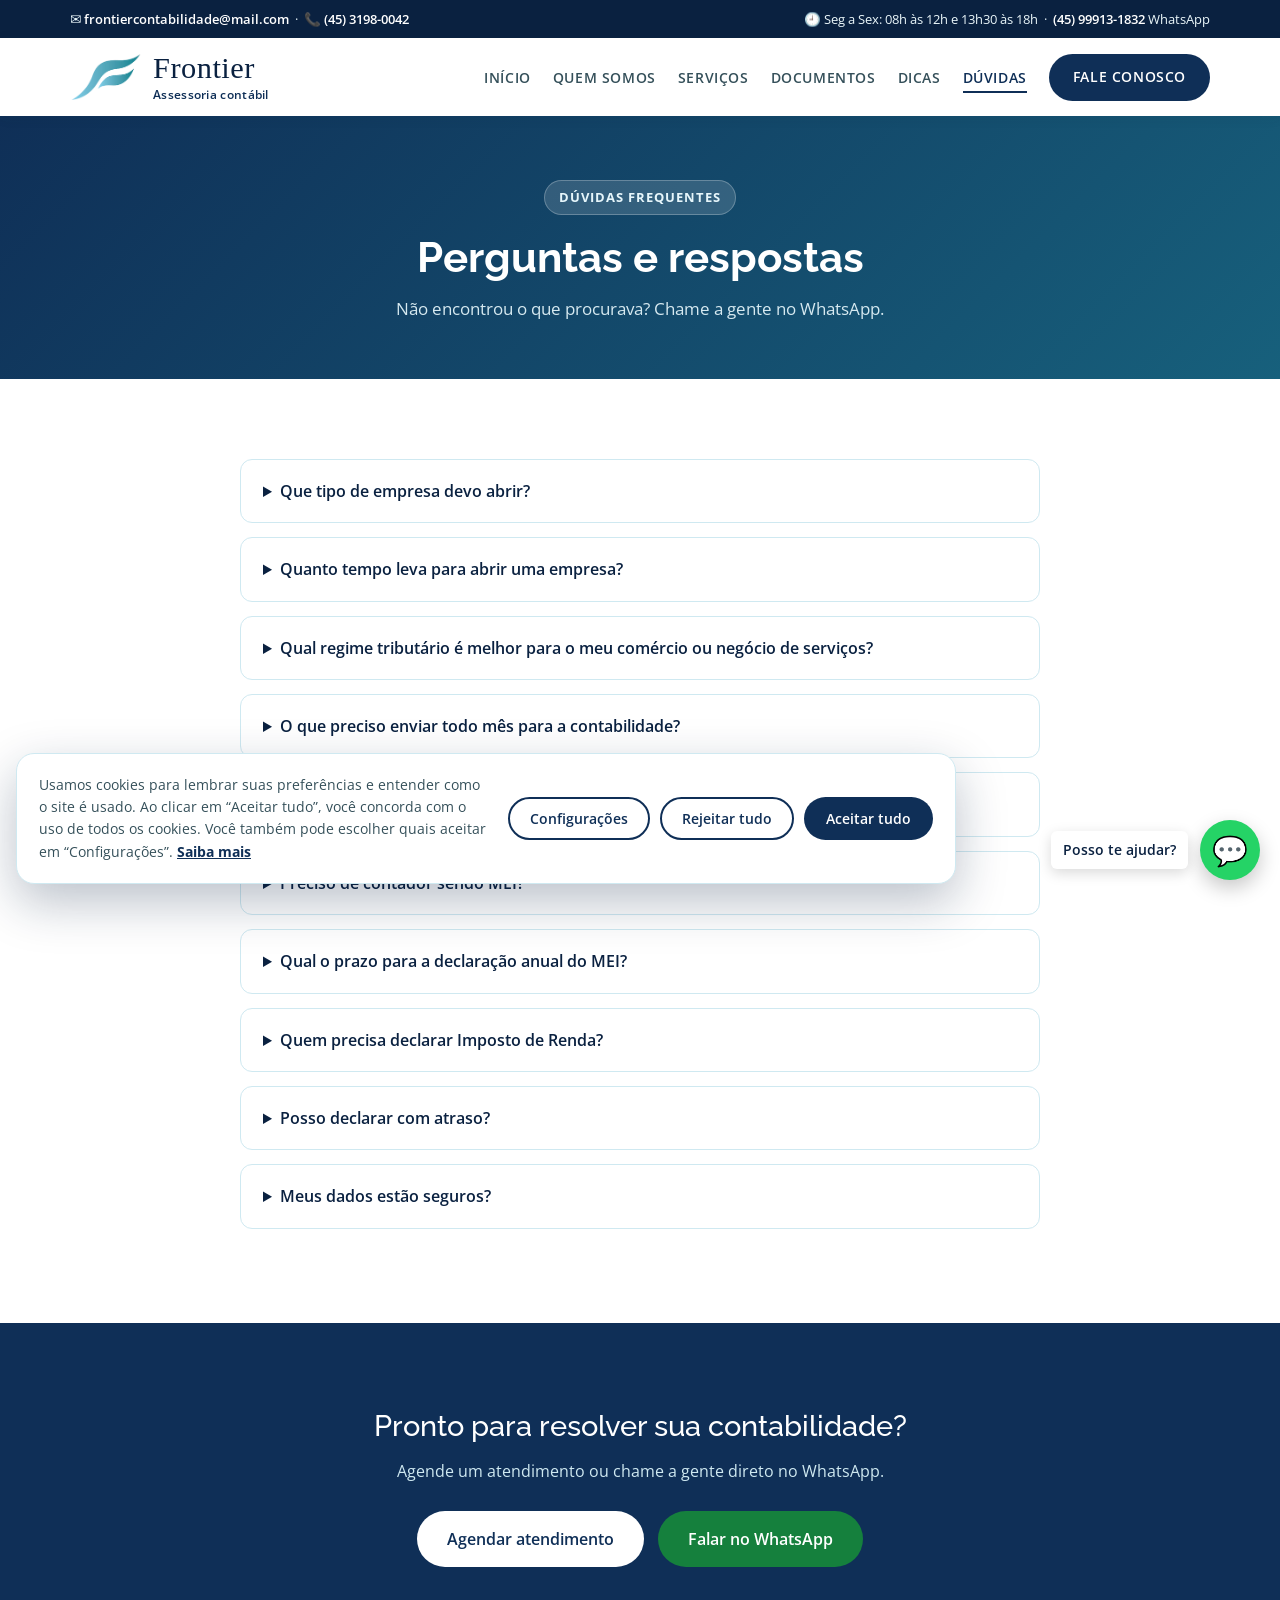
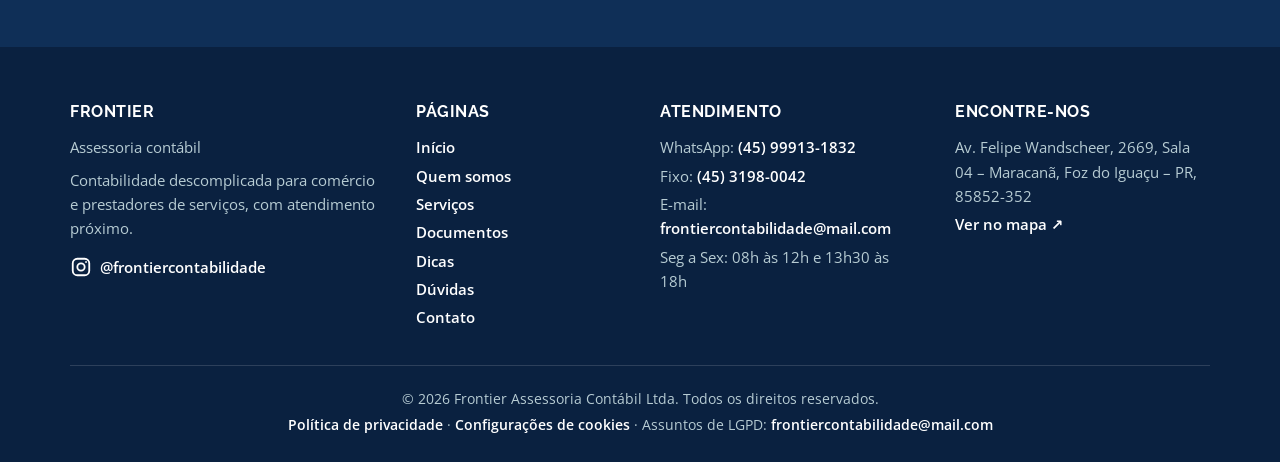
<file: duvidas.html>
<!DOCTYPE html>
<html lang="pt-BR">
<head>
  <meta charset="UTF-8" />
  <meta name="viewport" content="width=device-width, initial-scale=1.0" />
  <title>Dúvidas frequentes | Frontier Assessoria Contábil</title>
  <meta name="description" content="Perguntas e respostas sobre abertura de empresas, contabilidade para comércio e serviços, MEI, Imposto de Renda e proteção de dados." />
  <meta name="theme-color" content="#0f2f57" />
  <link rel="icon" type="image/png" href="images/favicon.png" />
  <meta property="og:type" content="website" />
  <meta property="og:locale" content="pt_BR" />
  <meta property="og:title" content="Dúvidas frequentes | Frontier Assessoria Contábil" />
  <meta property="og:description" content="Perguntas e respostas sobre abertura de empresas, contabilidade para comércio e serviços, MEI, Imposto de Renda e proteção de dados." />
  <link rel="preconnect" href="https://fonts.googleapis.com">
  <link href="https://fonts.googleapis.com/css2?family=Open+Sans:wght@400;600;700&family=Raleway:wght@400;500;700&display=swap" rel="stylesheet">
  <link rel="stylesheet" href="styles.css" />
</head>
<body>
  <a href="#conteudo" class="skip-link">Pular para o conteúdo</a>

  <div class="topbar">
    <div class="container">
      <span>✉️ <a href="mailto:frontiercontabilidade@mail.com">frontiercontabilidade@mail.com</a> &nbsp;·&nbsp; 📞 <a href="tel:+554531980042">(45) 3198-0042</a></span>
      <span>🕘 Seg a Sex: 08h às 12h e 13h30 às 18h &nbsp;·&nbsp; <a href="#" class="js-whatsapp">(45) 99913-1832</a> WhatsApp</span>
    </div>
  </div>

  <header>
    <div class="container nav">
      <a href="index.html" class="logo" aria-label="Frontier Assessoria Contábil - início">
        <span class="logo-mark" aria-hidden="true"></span>
        <span class="logo-text"><strong>Frontier</strong><small>Assessoria contábil</small></span>
      </a>
      <button class="menu-toggle" id="menuToggle" aria-label="Abrir menu" aria-expanded="false" aria-controls="menu">☰</button>
      <ul id="menu"><li><a href="index.html">Início</a></li><li><a href="sobre.html">Quem somos</a></li><li><a href="servicos.html">Serviços</a></li><li><a href="documentos.html">Documentos</a></li><li><a href="dicas.html">Dicas</a></li><li><a href="duvidas.html" aria-current="page">Dúvidas</a></li><li><a href="contato.html" class="btn btn-primary" style="padding:10px 22px">Fale conosco</a></li></ul>
    </div>
  </header>

  <main id="conteudo">
    <section class="page-hero"><div class="container"><span class="eyebrow">Dúvidas frequentes</span><h1>Perguntas e respostas</h1><p>Não encontrou o que procurava? Chame a gente no WhatsApp.</p></div></section>
    <section><div class="container"><div class="faq"><details><summary>Que tipo de empresa devo abrir?</summary><p>Depende da atividade, do número de sócios e da previsão de faturamento. Analisamos o seu caso e ajudamos a escolher a natureza jurídica e o regime tributário mais adequados, sempre com foco em economia tributária.</p></details><details><summary>Quanto tempo leva para abrir uma empresa?</summary><p>O prazo varia conforme o tipo de empresa, a atividade e os órgãos envolvidos. Na análise inicial informamos uma estimativa para o seu caso.</p></details><details><summary>Qual regime tributário é melhor para o meu comércio ou negócio de serviços?</summary><p>Não existe uma resposta única: depende do faturamento, das despesas, da folha e da atividade. Fazemos a comparação entre os regimes para você decidir com segurança.</p></details><details><summary>O que preciso enviar todo mês para a contabilidade?</summary><p>Em geral, notas fiscais de compra e venda, extratos bancários, relatórios de cartões e comprovantes de despesas. Quem tem comércio também envia o controle de estoque. Passamos a lista certa para o seu negócio.</p></details><details><summary>Vocês cuidam dos funcionários da minha empresa?</summary><p>Sim, o departamento pessoal cuida de admissões, folha de pagamento, férias e demais rotinas trabalhistas.</p></details><details><summary>Preciso de contador sendo MEI?</summary><p>Não é obrigatório, mas um contador ajuda a evitar multas, manter o CNPJ regular e orientar sobre limite de faturamento e quando migrar para ME.</p></details><details><summary>Qual o prazo para a declaração anual do MEI?</summary><p>A DASN-SIMEI deve ser enviada anualmente, normalmente até 31 de maio. Confirme sempre as datas oficiais no Portal do Simples Nacional.</p></details><details><summary>Quem precisa declarar Imposto de Renda?</summary><p>As regras mudam a cada ano (limite de rendimentos, bens, ganhos de capital etc.). Consulte a Receita Federal ou fale com a gente para verificar o seu caso.</p></details><details><summary>Posso declarar com atraso?</summary><p>Sim, mas pode haver multa. Quanto antes regularizar, menor o problema. Entre em contato para avaliarmos sua situação.</p></details><details><summary>Meus dados estão seguros?</summary><p>Sim. Tratamos todas as informações com sigilo e de acordo com a LGPD.</p></details></div></div></section>
    <section class="cta-band"><div class="container">
      <h2>Pronto para resolver sua contabilidade?</h2>
      <p>Agende um atendimento ou chame a gente direto no WhatsApp.</p>
      <div class="hero-buttons"><a href="contato.html" class="btn btn-light">Agendar atendimento</a><a href="#" class="btn btn-green js-whatsapp">Falar no WhatsApp</a></div>
    </div></section>
  </main>

  <footer>
    <div class="container">
      <div class="footer-grid">
        <div>
          <h4>Frontier</h4>
          <p>Assessoria contábil</p>
          <p style="margin-top:8px">Contabilidade descomplicada para comércio e prestadores de serviços, com atendimento próximo.</p>
          <p class="social"><a href="https://www.instagram.com/frontiercontabilidade/" target="_blank" rel="noopener" aria-label="Instagram da Frontier"><svg viewBox="0 0 24 24" width="22" height="22" fill="none" stroke="currentColor" stroke-width="2" aria-hidden="true"><rect x="3" y="3" width="18" height="18" rx="5"/><circle cx="12" cy="12" r="4"/><circle cx="17.5" cy="6.5" r="1" fill="currentColor" stroke="none"/></svg><span>@frontiercontabilidade</span></a></p>
        </div>
        <div><h4>Páginas</h4><p><a href="index.html">Início</a></p><p><a href="sobre.html">Quem somos</a></p><p><a href="servicos.html">Serviços</a></p><p><a href="documentos.html">Documentos</a></p><p><a href="dicas.html">Dicas</a></p><p><a href="duvidas.html">Dúvidas</a></p><p><a href="contato.html">Contato</a></p></div>
        <div>
          <h4>Atendimento</h4>
          <p>WhatsApp: <a href="#" class="js-whatsapp">(45) 99913-1832</a></p>
          <p>Fixo: <a href="tel:+554531980042">(45) 3198-0042</a></p>
          <p>E-mail: <a href="mailto:frontiercontabilidade@mail.com">frontiercontabilidade@mail.com</a></p>
          <p>Seg a Sex: 08h às 12h e 13h30 às 18h</p>
        </div>
        <div>
          <h4>Encontre-nos</h4>
          <p class="js-endereco"></p>
          <p><a href="#" class="js-mapa" target="_blank" rel="noopener">Ver no mapa ↗</a></p>
        </div>
      </div>
      <div class="footer-bottom">© <span id="ano"></span> Frontier Assessoria Contábil Ltda. Todos os direitos reservados.<br>
        <a href="politica-de-privacidade.html">Política de privacidade</a> · <button type="button" class="link-btn" id="abrirCookies">Configurações de cookies</button> · Assuntos de LGPD: <a href="mailto:frontiercontabilidade@mail.com">frontiercontabilidade@mail.com</a></div>
    </div>
  </footer>

  <a class="whatsapp js-whatsapp" href="#" aria-label="Falar no WhatsApp">💬</a>
  <script src="script.js"></script>
</body>
</html>
</file>
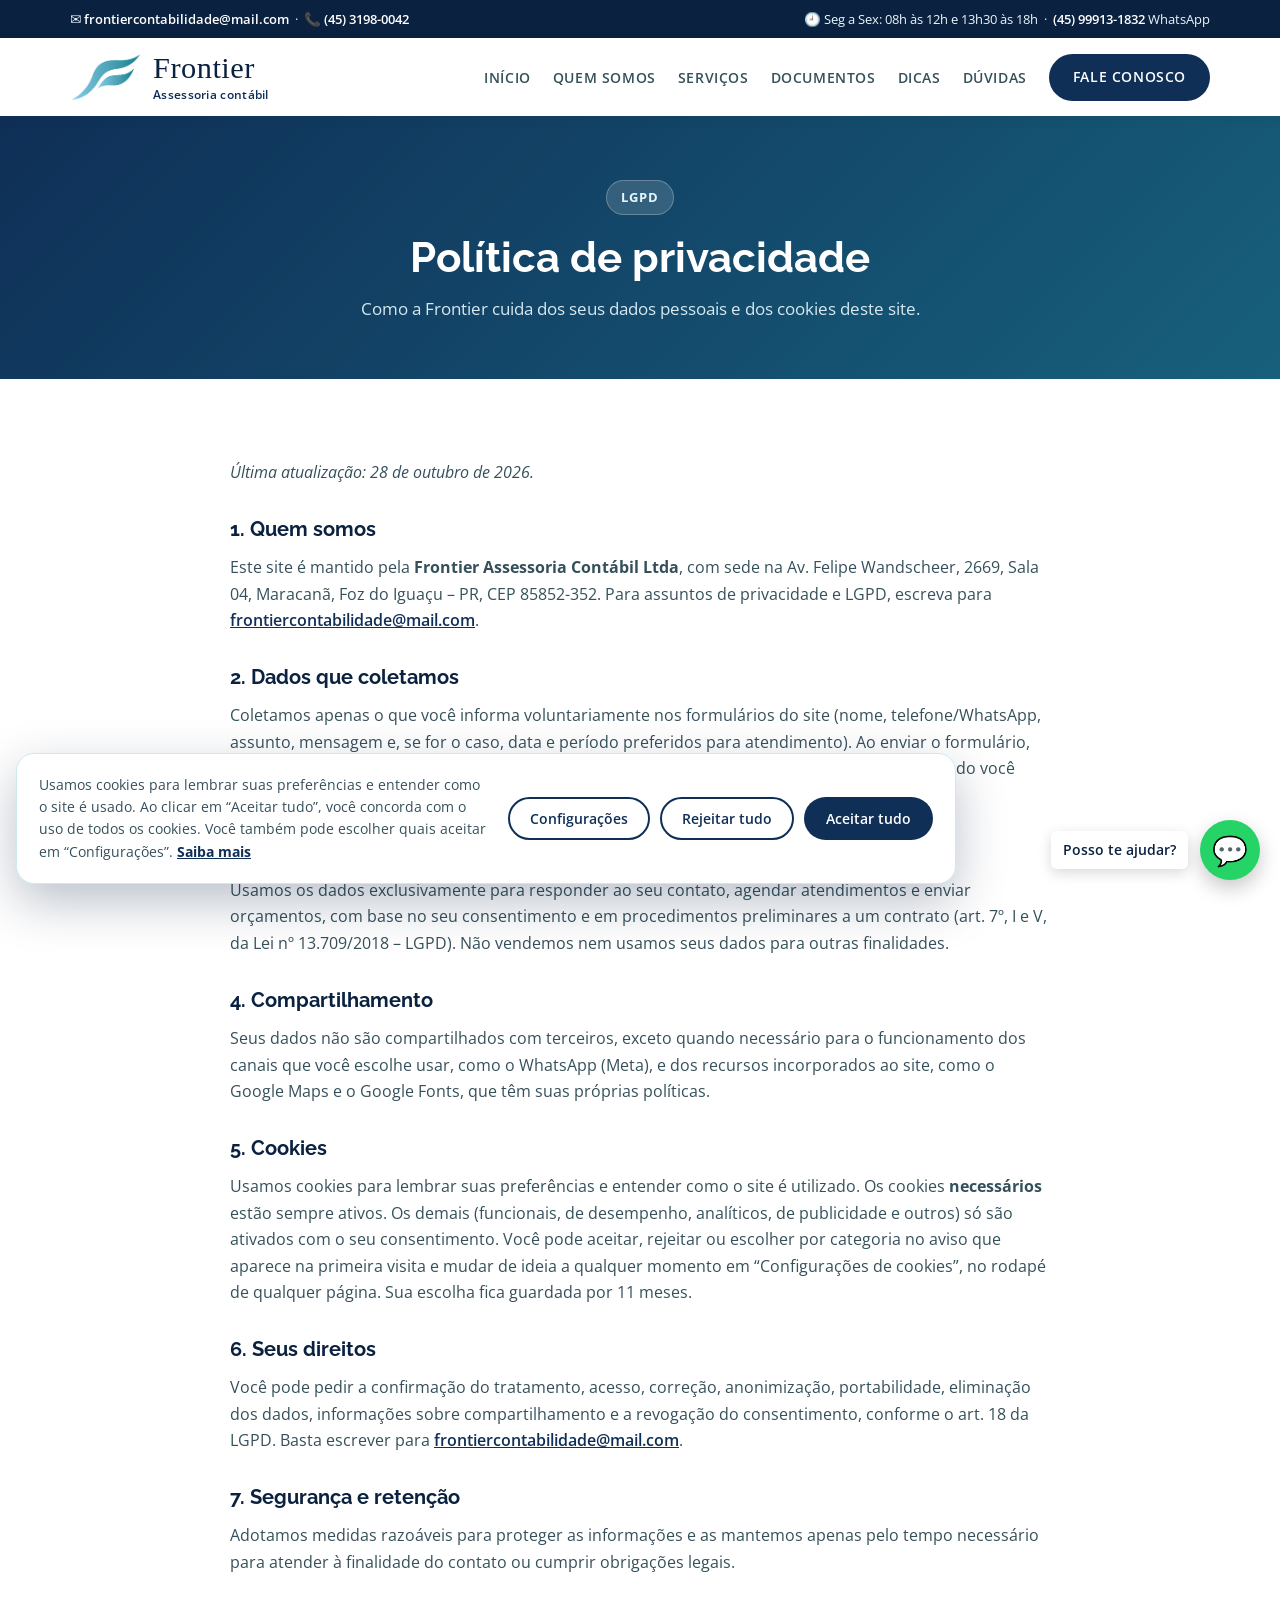
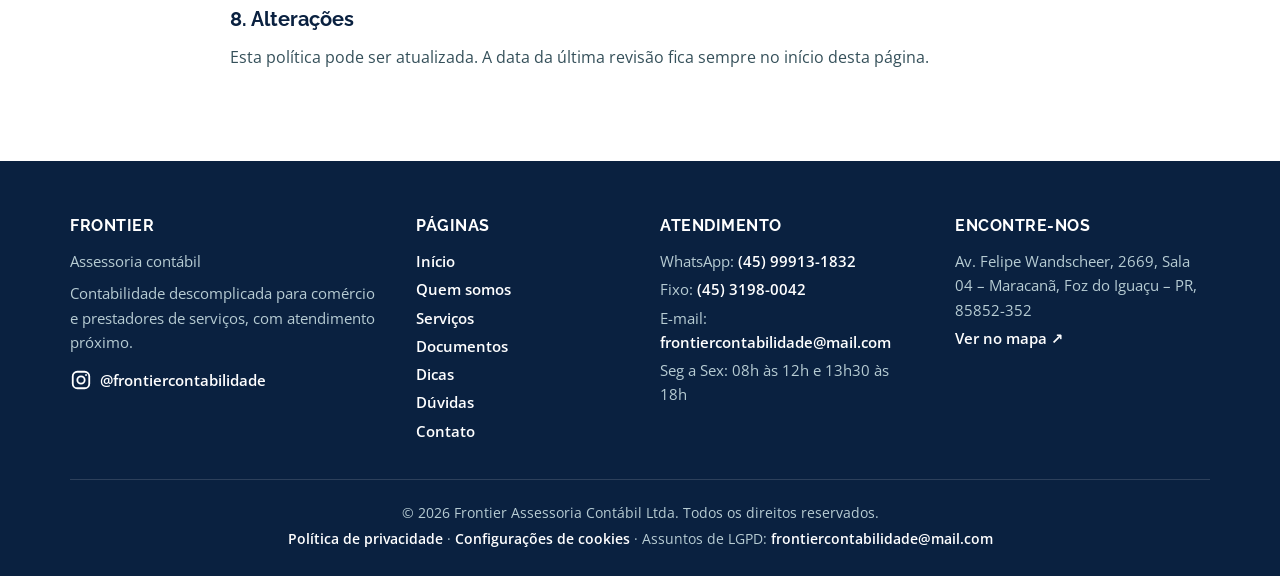
<file: politica-de-privacidade.html>
<!DOCTYPE html>
<html lang="pt-BR">
<head>
  <meta charset="UTF-8" />
  <meta name="viewport" content="width=device-width, initial-scale=1.0" />
  <title>Política de privacidade | Frontier Assessoria Contábil</title>
  <meta name="description" content="Política de privacidade e uso de cookies da Frontier Assessoria Contábil, conforme a LGPD." />
  <meta name="theme-color" content="#0f2f57" />
  <link rel="icon" type="image/png" href="images/favicon.png" />
  <meta property="og:type" content="website" />
  <meta property="og:locale" content="pt_BR" />
  <meta property="og:title" content="Política de privacidade | Frontier Assessoria Contábil" />
  <meta property="og:description" content="Política de privacidade e uso de cookies da Frontier Assessoria Contábil, conforme a LGPD." />
  <link rel="preconnect" href="https://fonts.googleapis.com">
  <link href="https://fonts.googleapis.com/css2?family=Open+Sans:wght@400;600;700&family=Raleway:wght@400;500;700&display=swap" rel="stylesheet">
  <link rel="stylesheet" href="styles.css" />
</head>
<body>
  <a href="#conteudo" class="skip-link">Pular para o conteúdo</a>

  <div class="topbar">
    <div class="container">
      <span>✉️ <a href="mailto:frontiercontabilidade@mail.com">frontiercontabilidade@mail.com</a> &nbsp;·&nbsp; 📞 <a href="tel:+554531980042">(45) 3198-0042</a></span>
      <span>🕘 Seg a Sex: 08h às 12h e 13h30 às 18h &nbsp;·&nbsp; <a href="#" class="js-whatsapp">(45) 99913-1832</a> WhatsApp</span>
    </div>
  </div>

  <header>
    <div class="container nav">
      <a href="index.html" class="logo" aria-label="Frontier Assessoria Contábil - início">
        <span class="logo-mark" aria-hidden="true"></span>
        <span class="logo-text"><strong>Frontier</strong><small>Assessoria contábil</small></span>
      </a>
      <button class="menu-toggle" id="menuToggle" aria-label="Abrir menu" aria-expanded="false" aria-controls="menu">☰</button>
      <ul id="menu"><li><a href="index.html">Início</a></li><li><a href="sobre.html">Quem somos</a></li><li><a href="servicos.html">Serviços</a></li><li><a href="documentos.html">Documentos</a></li><li><a href="dicas.html">Dicas</a></li><li><a href="duvidas.html">Dúvidas</a></li><li><a href="contato.html" class="btn btn-primary" style="padding:10px 22px">Fale conosco</a></li></ul>
    </div>
  </header>

  <main id="conteudo">
    <section class="page-hero"><div class="container"><span class="eyebrow">LGPD</span><h1>Política de privacidade</h1><p>Como a Frontier cuida dos seus dados pessoais e dos cookies deste site.</p></div></section>
    <section><div class="container prose">
      <p><em>Última atualização: 28 de outubro de 2026.</em></p>
      <h2>1. Quem somos</h2>
      <p>Este site é mantido pela <strong>Frontier Assessoria Contábil Ltda</strong>, com sede na Av. Felipe Wandscheer, 2669, Sala 04, Maracanã, Foz do Iguaçu – PR, CEP 85852-352. Para assuntos de privacidade e LGPD, escreva para <a href="mailto:frontiercontabilidade@mail.com">frontiercontabilidade@mail.com</a>.</p>
      <h2>2. Dados que coletamos</h2>
      <p>Coletamos apenas o que você informa voluntariamente nos formulários do site (nome, telefone/WhatsApp, assunto, mensagem e, se for o caso, data e período preferidos para atendimento). Ao enviar o formulário, abrimos uma conversa no WhatsApp com a mensagem já preenchida; o envio só acontece quando você confirma dentro do próprio WhatsApp.</p>
      <h2>3. Para que usamos</h2>
      <p>Usamos os dados exclusivamente para responder ao seu contato, agendar atendimentos e enviar orçamentos, com base no seu consentimento e em procedimentos preliminares a um contrato (art. 7º, I e V, da Lei nº 13.709/2018 – LGPD). Não vendemos nem usamos seus dados para outras finalidades.</p>
      <h2>4. Compartilhamento</h2>
      <p>Seus dados não são compartilhados com terceiros, exceto quando necessário para o funcionamento dos canais que você escolhe usar, como o WhatsApp (Meta), e dos recursos incorporados ao site, como o Google Maps e o Google Fonts, que têm suas próprias políticas.</p>
      <h2>5. Cookies</h2>
      <p>Usamos cookies para lembrar suas preferências e entender como o site é utilizado. Os cookies <strong>necessários</strong> estão sempre ativos. Os demais (funcionais, de desempenho, analíticos, de publicidade e outros) só são ativados com o seu consentimento. Você pode aceitar, rejeitar ou escolher por categoria no aviso que aparece na primeira visita e mudar de ideia a qualquer momento em “Configurações de cookies”, no rodapé de qualquer página. Sua escolha fica guardada por 11 meses.</p>
      <h2>6. Seus direitos</h2>
      <p>Você pode pedir a confirmação do tratamento, acesso, correção, anonimização, portabilidade, eliminação dos dados, informações sobre compartilhamento e a revogação do consentimento, conforme o art. 18 da LGPD. Basta escrever para <a href="mailto:frontiercontabilidade@mail.com">frontiercontabilidade@mail.com</a>.</p>
      <h2>7. Segurança e retenção</h2>
      <p>Adotamos medidas razoáveis para proteger as informações e as mantemos apenas pelo tempo necessário para atender à finalidade do contato ou cumprir obrigações legais.</p>
      <h2>8. Alterações</h2>
      <p>Esta política pode ser atualizada. A data da última revisão fica sempre no início desta página.</p>
    </div></section>
</main>

  <footer>
    <div class="container">
      <div class="footer-grid">
        <div>
          <h4>Frontier</h4>
          <p>Assessoria contábil</p>
          <p style="margin-top:8px">Contabilidade descomplicada para comércio e prestadores de serviços, com atendimento próximo.</p>
          <p class="social"><a href="https://www.instagram.com/frontiercontabilidade/" target="_blank" rel="noopener" aria-label="Instagram da Frontier"><svg viewBox="0 0 24 24" width="22" height="22" fill="none" stroke="currentColor" stroke-width="2" aria-hidden="true"><rect x="3" y="3" width="18" height="18" rx="5"/><circle cx="12" cy="12" r="4"/><circle cx="17.5" cy="6.5" r="1" fill="currentColor" stroke="none"/></svg><span>@frontiercontabilidade</span></a></p>
        </div>
        <div><h4>Páginas</h4><p><a href="index.html">Início</a></p><p><a href="sobre.html">Quem somos</a></p><p><a href="servicos.html">Serviços</a></p><p><a href="documentos.html">Documentos</a></p><p><a href="dicas.html">Dicas</a></p><p><a href="duvidas.html">Dúvidas</a></p><p><a href="contato.html">Contato</a></p></div>
        <div>
          <h4>Atendimento</h4>
          <p>WhatsApp: <a href="#" class="js-whatsapp">(45) 99913-1832</a></p>
          <p>Fixo: <a href="tel:+554531980042">(45) 3198-0042</a></p>
          <p>E-mail: <a href="mailto:frontiercontabilidade@mail.com">frontiercontabilidade@mail.com</a></p>
          <p>Seg a Sex: 08h às 12h e 13h30 às 18h</p>
        </div>
        <div>
          <h4>Encontre-nos</h4>
          <p class="js-endereco"></p>
          <p><a href="#" class="js-mapa" target="_blank" rel="noopener">Ver no mapa ↗</a></p>
        </div>
      </div>
      <div class="footer-bottom">© <span id="ano"></span> Frontier Assessoria Contábil Ltda. Todos os direitos reservados.<br>
        <a href="politica-de-privacidade.html">Política de privacidade</a> · <button type="button" class="link-btn" id="abrirCookies">Configurações de cookies</button> · Assuntos de LGPD: <a href="mailto:frontiercontabilidade@mail.com">frontiercontabilidade@mail.com</a></div>
    </div>
  </footer>

  <a class="whatsapp js-whatsapp" href="#" aria-label="Falar no WhatsApp">💬</a>
  <script src="script.js"></script>
</body>
</html>
</file>
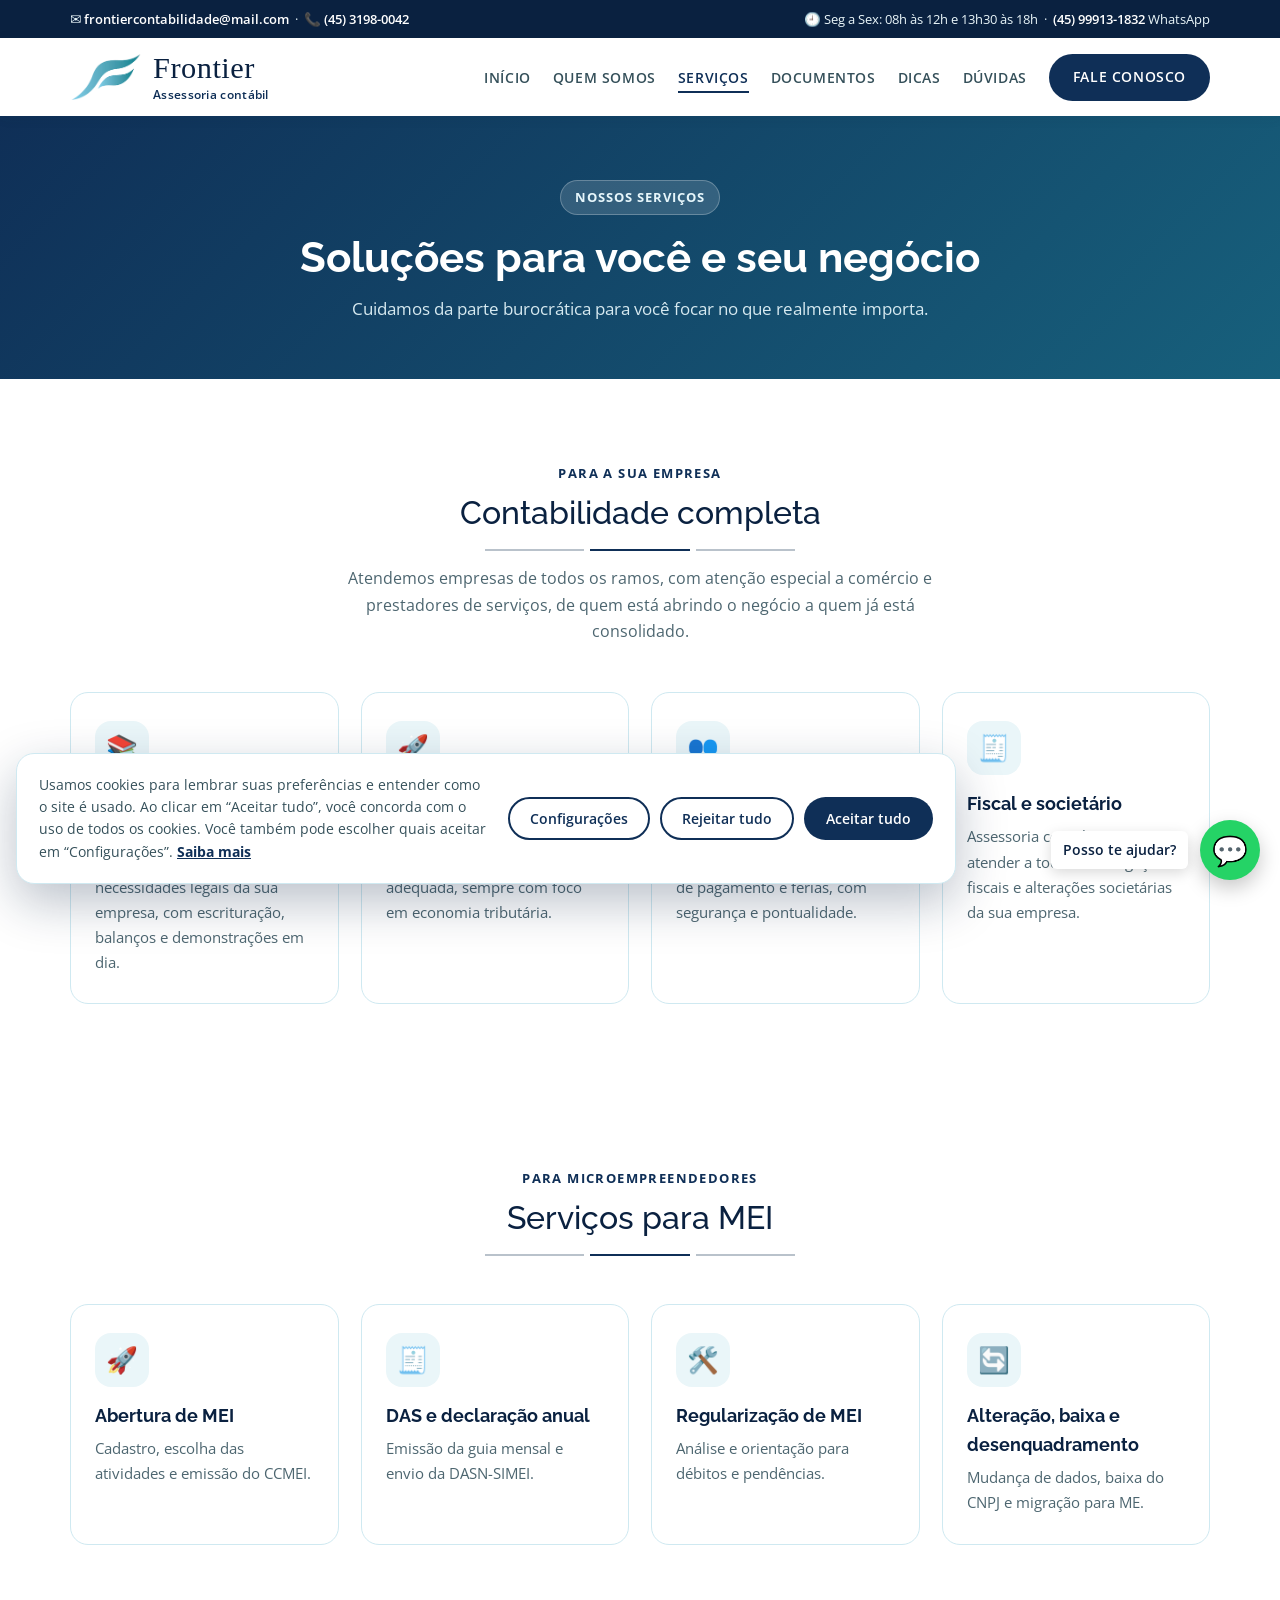
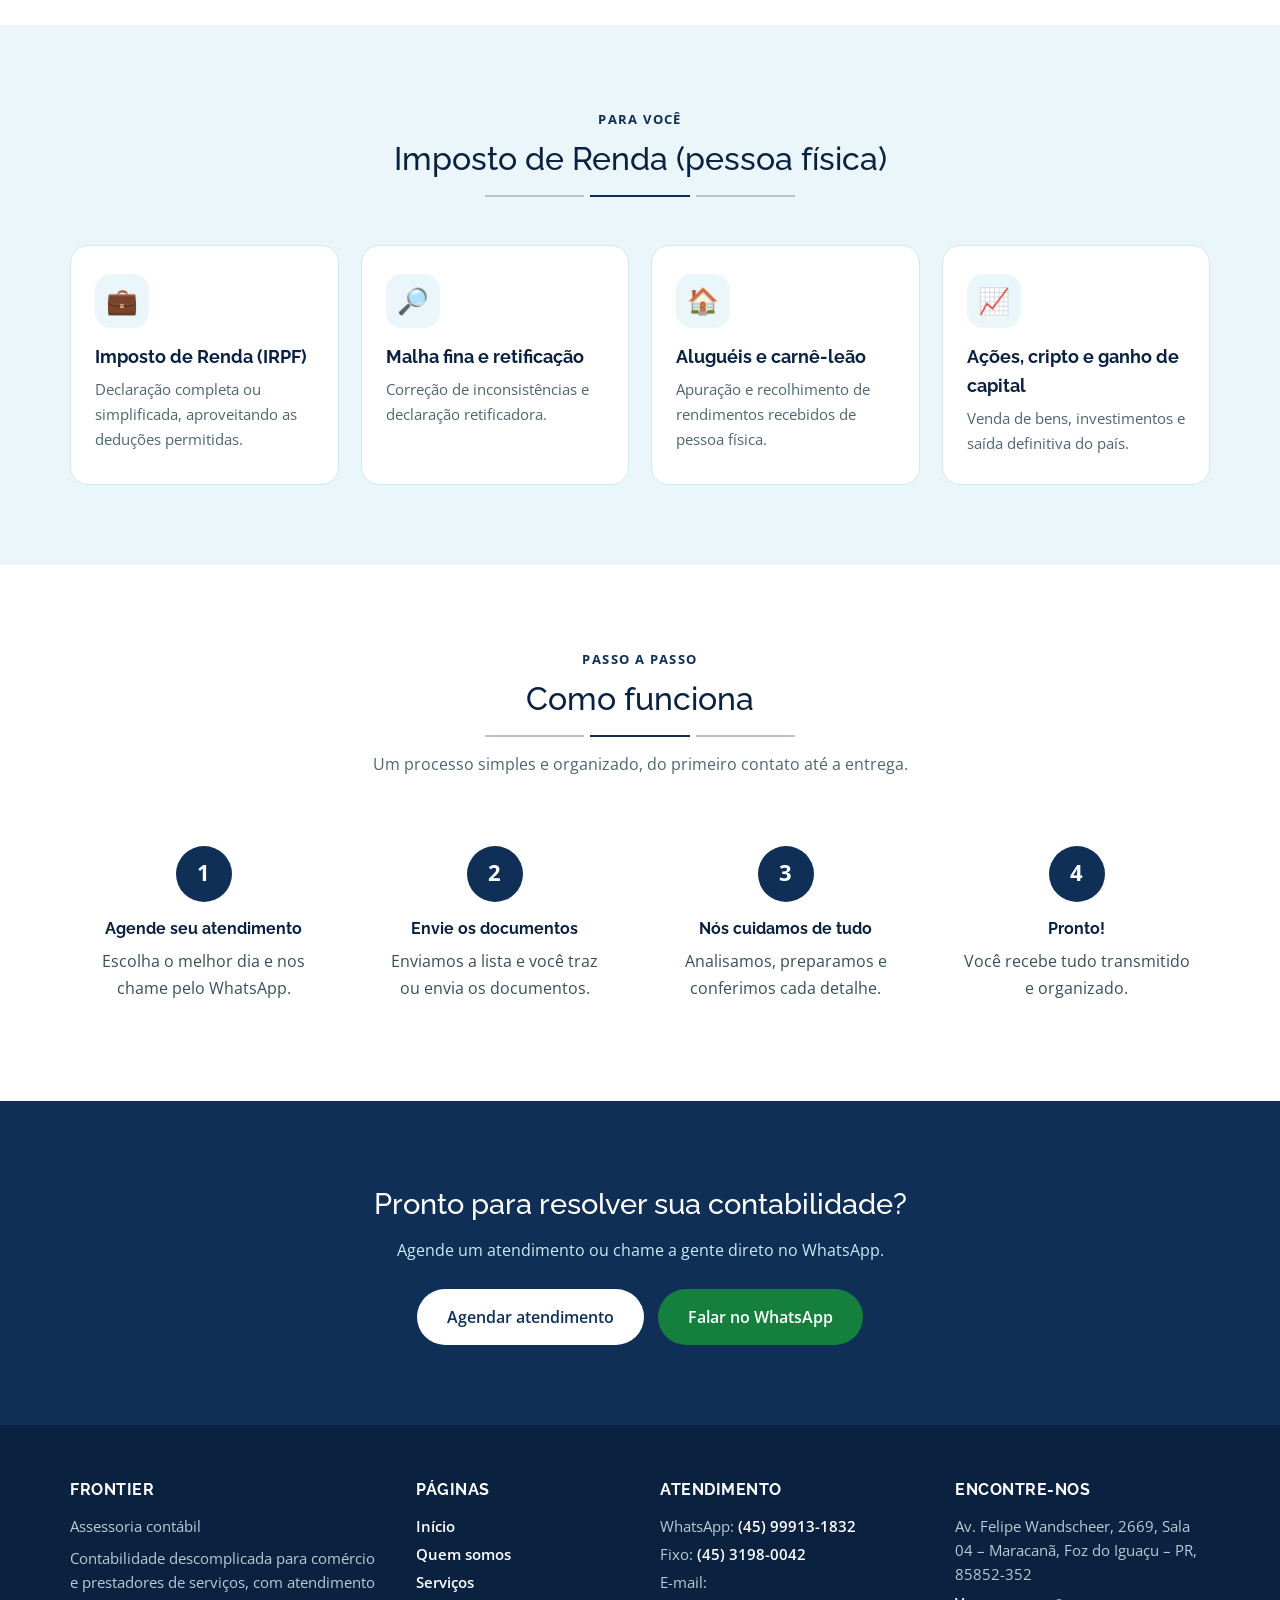
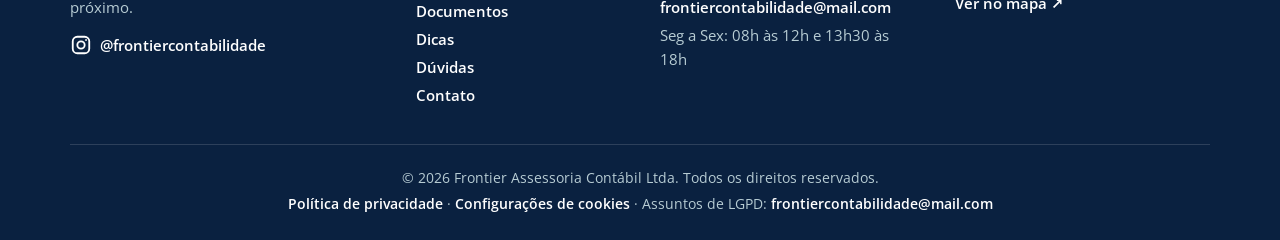
<file: servicos.html>
<!DOCTYPE html>
<html lang="pt-BR">
<head>
  <meta charset="UTF-8" />
  <meta name="viewport" content="width=device-width, initial-scale=1.0" />
  <title>Serviços | Frontier Assessoria Contábil</title>
  <meta name="description" content="Contabilidade, abertura de empresas, departamento pessoal, fiscal e societário, além de serviços para MEI e Imposto de Renda." />
  <meta name="theme-color" content="#0f2f57" />
  <link rel="icon" type="image/png" href="images/favicon.png" />
  <meta property="og:type" content="website" />
  <meta property="og:locale" content="pt_BR" />
  <meta property="og:title" content="Serviços | Frontier Assessoria Contábil" />
  <meta property="og:description" content="Contabilidade, abertura de empresas, departamento pessoal, fiscal e societário, além de serviços para MEI e Imposto de Renda." />
  <link rel="preconnect" href="https://fonts.googleapis.com">
  <link href="https://fonts.googleapis.com/css2?family=Open+Sans:wght@400;600;700&family=Raleway:wght@400;500;700&display=swap" rel="stylesheet">
  <link rel="stylesheet" href="styles.css" />
</head>
<body>
  <a href="#conteudo" class="skip-link">Pular para o conteúdo</a>

  <div class="topbar">
    <div class="container">
      <span>✉️ <a href="mailto:frontiercontabilidade@mail.com">frontiercontabilidade@mail.com</a> &nbsp;·&nbsp; 📞 <a href="tel:+554531980042">(45) 3198-0042</a></span>
      <span>🕘 Seg a Sex: 08h às 12h e 13h30 às 18h &nbsp;·&nbsp; <a href="#" class="js-whatsapp">(45) 99913-1832</a> WhatsApp</span>
    </div>
  </div>

  <header>
    <div class="container nav">
      <a href="index.html" class="logo" aria-label="Frontier Assessoria Contábil - início">
        <span class="logo-mark" aria-hidden="true"></span>
        <span class="logo-text"><strong>Frontier</strong><small>Assessoria contábil</small></span>
      </a>
      <button class="menu-toggle" id="menuToggle" aria-label="Abrir menu" aria-expanded="false" aria-controls="menu">☰</button>
      <ul id="menu"><li><a href="index.html">Início</a></li><li><a href="sobre.html">Quem somos</a></li><li><a href="servicos.html" aria-current="page">Serviços</a></li><li><a href="documentos.html">Documentos</a></li><li><a href="dicas.html">Dicas</a></li><li><a href="duvidas.html">Dúvidas</a></li><li><a href="contato.html" class="btn btn-primary" style="padding:10px 22px">Fale conosco</a></li></ul>
    </div>
  </header>

  <main id="conteudo">
    <section class="page-hero"><div class="container"><span class="eyebrow">Nossos serviços</span><h1>Soluções para você e seu negócio</h1><p>Cuidamos da parte burocrática para você focar no que realmente importa.</p></div></section>
    <section><div class="container">
      <div class="section-title"><span>Para a sua empresa</span><h2>Contabilidade completa</h2><p>Atendemos empresas de todos os ramos, com atenção especial a comércio e prestadores de serviços, de quem está abrindo o negócio a quem já está consolidado.</p></div>
      <div class="tiles"><a href="contato.html" class="tile"><div class="icon" aria-hidden="true">📚</div><h3>Contabilidade</h3><p>Nosso departamento contábil está pronto para atender às necessidades legais da sua empresa, com escrituração, balanços e demonstrações em dia.</p></a><a href="contato.html" class="tile"><div class="icon" aria-hidden="true">🚀</div><h3>Abertura de empresas</h3><p>Abra sua empresa com a estrutura societária mais adequada, sempre com foco em economia tributária.</p></a><a href="contato.html" class="tile"><div class="icon" aria-hidden="true">👥</div><h3>Departamento pessoal</h3><p>Rotinas trabalhistas da sua equipe, como admissões, folha de pagamento e férias, com segurança e pontualidade.</p></a><a href="contato.html" class="tile"><div class="icon" aria-hidden="true">🧾</div><h3>Fiscal e societário</h3><p>Assessoria completa para atender a todas as obrigações fiscais e alterações societárias da sua empresa.</p></a></div>
    </div></section>
    <section><div class="container">
      <div class="section-title"><span>Para microempreendedores</span><h2>Serviços para MEI</h2></div>
      <div class="tiles"><a href="contato.html" class="tile"><div class="icon" aria-hidden="true">🚀</div><h3>Abertura de MEI</h3><p>Cadastro, escolha das atividades e emissão do CCMEI.</p></a><a href="contato.html" class="tile"><div class="icon" aria-hidden="true">🧾</div><h3>DAS e declaração anual</h3><p>Emissão da guia mensal e envio da DASN-SIMEI.</p></a><a href="contato.html" class="tile"><div class="icon" aria-hidden="true">🛠️</div><h3>Regularização de MEI</h3><p>Análise e orientação para débitos e pendências.</p></a><a href="contato.html" class="tile"><div class="icon" aria-hidden="true">🔄</div><h3>Alteração, baixa e desenquadramento</h3><p>Mudança de dados, baixa do CNPJ e migração para ME.</p></a></div>
    </div></section>
    <section class="soft-bg"><div class="container">
      <div class="section-title"><span>Para você</span><h2>Imposto de Renda (pessoa física)</h2></div>
      <div class="tiles"><a href="contato.html" class="tile"><div class="icon" aria-hidden="true">💼</div><h3>Imposto de Renda (IRPF)</h3><p>Declaração completa ou simplificada, aproveitando as deduções permitidas.</p></a><a href="contato.html" class="tile"><div class="icon" aria-hidden="true">🔎</div><h3>Malha fina e retificação</h3><p>Correção de inconsistências e declaração retificadora.</p></a><a href="contato.html" class="tile"><div class="icon" aria-hidden="true">🏠</div><h3>Aluguéis e carnê-leão</h3><p>Apuração e recolhimento de rendimentos recebidos de pessoa física.</p></a><a href="contato.html" class="tile"><div class="icon" aria-hidden="true">📈</div><h3>Ações, cripto e ganho de capital</h3><p>Venda de bens, investimentos e saída definitiva do país.</p></a></div>
    </div></section>
    <section id="como-funciona"><div class="container">
      <div class="section-title"><span>Passo a passo</span><h2>Como funciona</h2><p>Um processo simples e organizado, do primeiro contato até a entrega.</p></div>
      <div class="steps">
        <div class="step"><div class="num">1</div><h4>Agende seu atendimento</h4><p>Escolha o melhor dia e nos chame pelo WhatsApp.</p></div>
        <div class="step"><div class="num">2</div><h4>Envie os documentos</h4><p>Enviamos a lista e você traz ou envia os documentos.</p></div>
        <div class="step"><div class="num">3</div><h4>Nós cuidamos de tudo</h4><p>Analisamos, preparamos e conferimos cada detalhe.</p></div>
        <div class="step"><div class="num">4</div><h4>Pronto!</h4><p>Você recebe tudo transmitido e organizado.</p></div>
      </div>
    </div></section>
    <section class="cta-band"><div class="container">
      <h2>Pronto para resolver sua contabilidade?</h2>
      <p>Agende um atendimento ou chame a gente direto no WhatsApp.</p>
      <div class="hero-buttons"><a href="contato.html" class="btn btn-light">Agendar atendimento</a><a href="#" class="btn btn-green js-whatsapp">Falar no WhatsApp</a></div>
    </div></section>
  </main>

  <footer>
    <div class="container">
      <div class="footer-grid">
        <div>
          <h4>Frontier</h4>
          <p>Assessoria contábil</p>
          <p style="margin-top:8px">Contabilidade descomplicada para comércio e prestadores de serviços, com atendimento próximo.</p>
          <p class="social"><a href="https://www.instagram.com/frontiercontabilidade/" target="_blank" rel="noopener" aria-label="Instagram da Frontier"><svg viewBox="0 0 24 24" width="22" height="22" fill="none" stroke="currentColor" stroke-width="2" aria-hidden="true"><rect x="3" y="3" width="18" height="18" rx="5"/><circle cx="12" cy="12" r="4"/><circle cx="17.5" cy="6.5" r="1" fill="currentColor" stroke="none"/></svg><span>@frontiercontabilidade</span></a></p>
        </div>
        <div><h4>Páginas</h4><p><a href="index.html">Início</a></p><p><a href="sobre.html">Quem somos</a></p><p><a href="servicos.html">Serviços</a></p><p><a href="documentos.html">Documentos</a></p><p><a href="dicas.html">Dicas</a></p><p><a href="duvidas.html">Dúvidas</a></p><p><a href="contato.html">Contato</a></p></div>
        <div>
          <h4>Atendimento</h4>
          <p>WhatsApp: <a href="#" class="js-whatsapp">(45) 99913-1832</a></p>
          <p>Fixo: <a href="tel:+554531980042">(45) 3198-0042</a></p>
          <p>E-mail: <a href="mailto:frontiercontabilidade@mail.com">frontiercontabilidade@mail.com</a></p>
          <p>Seg a Sex: 08h às 12h e 13h30 às 18h</p>
        </div>
        <div>
          <h4>Encontre-nos</h4>
          <p class="js-endereco"></p>
          <p><a href="#" class="js-mapa" target="_blank" rel="noopener">Ver no mapa ↗</a></p>
        </div>
      </div>
      <div class="footer-bottom">© <span id="ano"></span> Frontier Assessoria Contábil Ltda. Todos os direitos reservados.<br>
        <a href="politica-de-privacidade.html">Política de privacidade</a> · <button type="button" class="link-btn" id="abrirCookies">Configurações de cookies</button> · Assuntos de LGPD: <a href="mailto:frontiercontabilidade@mail.com">frontiercontabilidade@mail.com</a></div>
    </div>
  </footer>

  <a class="whatsapp js-whatsapp" href="#" aria-label="Falar no WhatsApp">💬</a>
  <script src="script.js"></script>
</body>
</html>
</file>
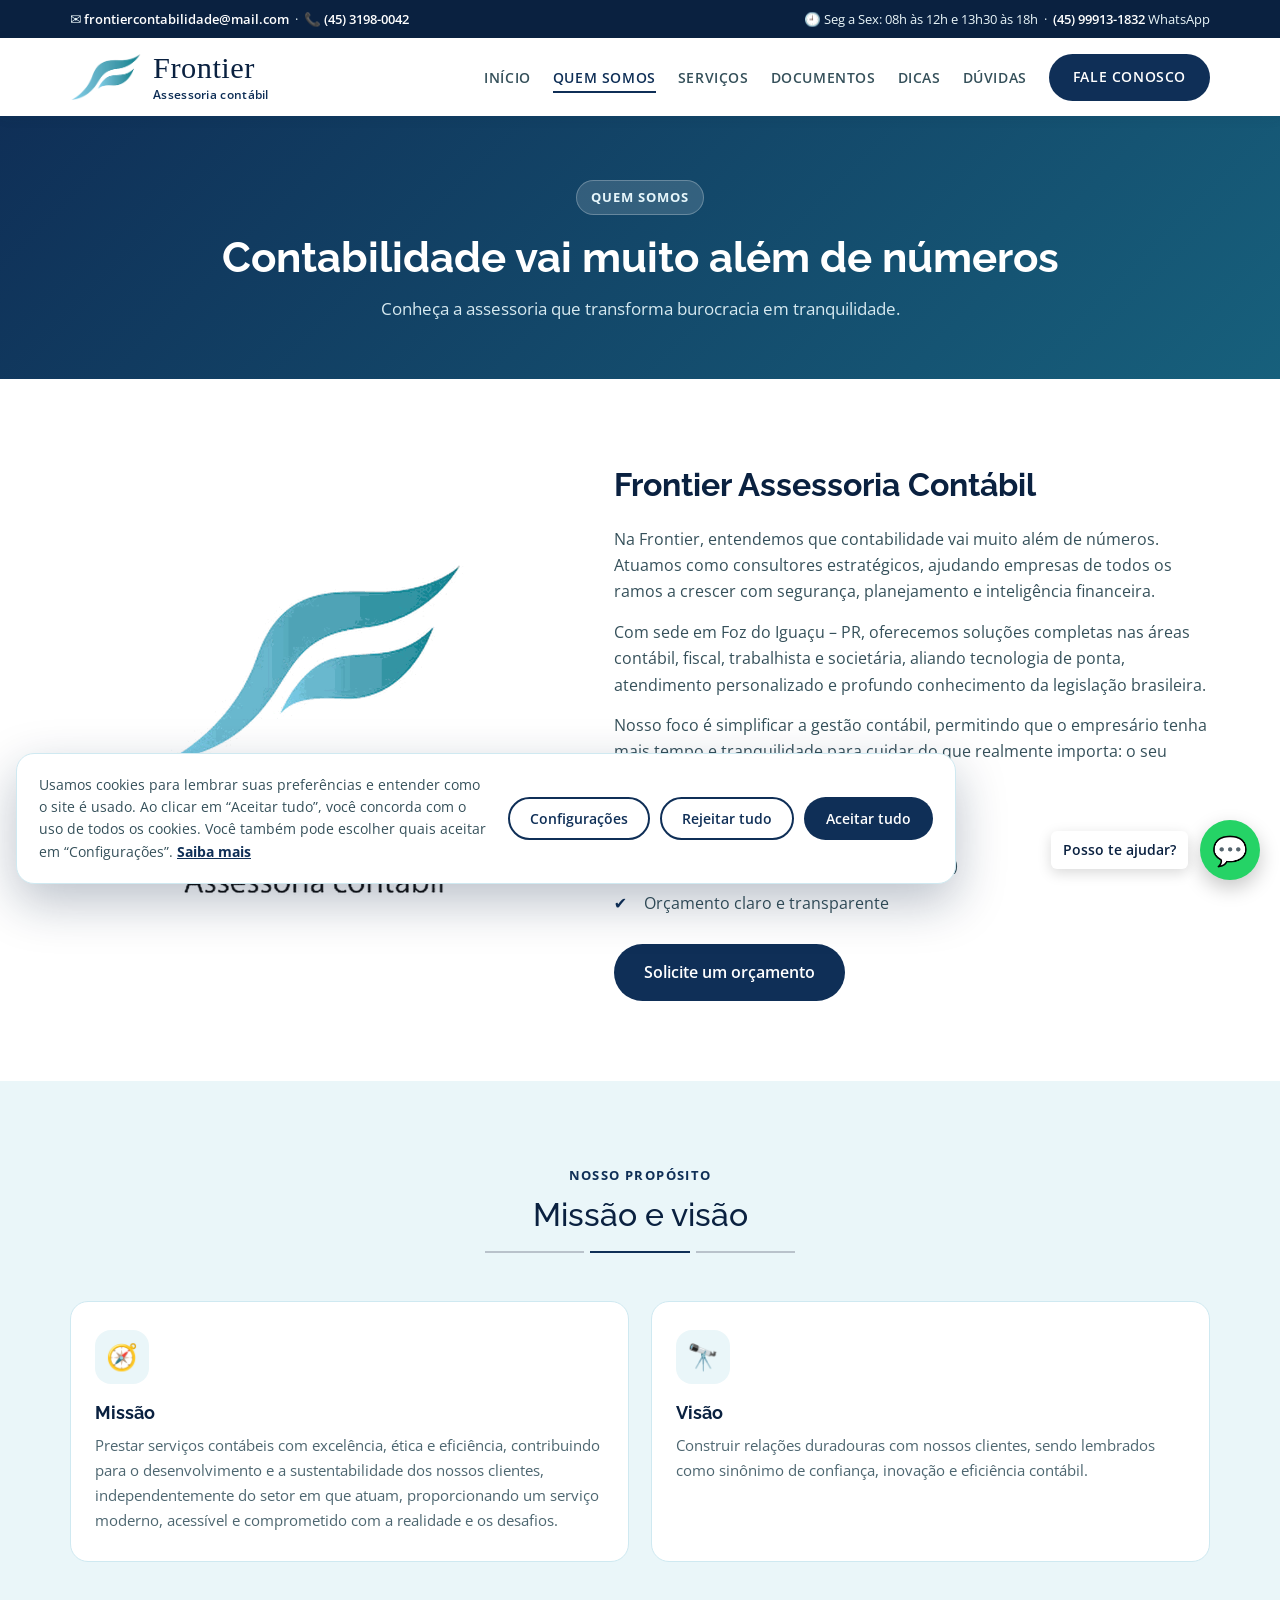
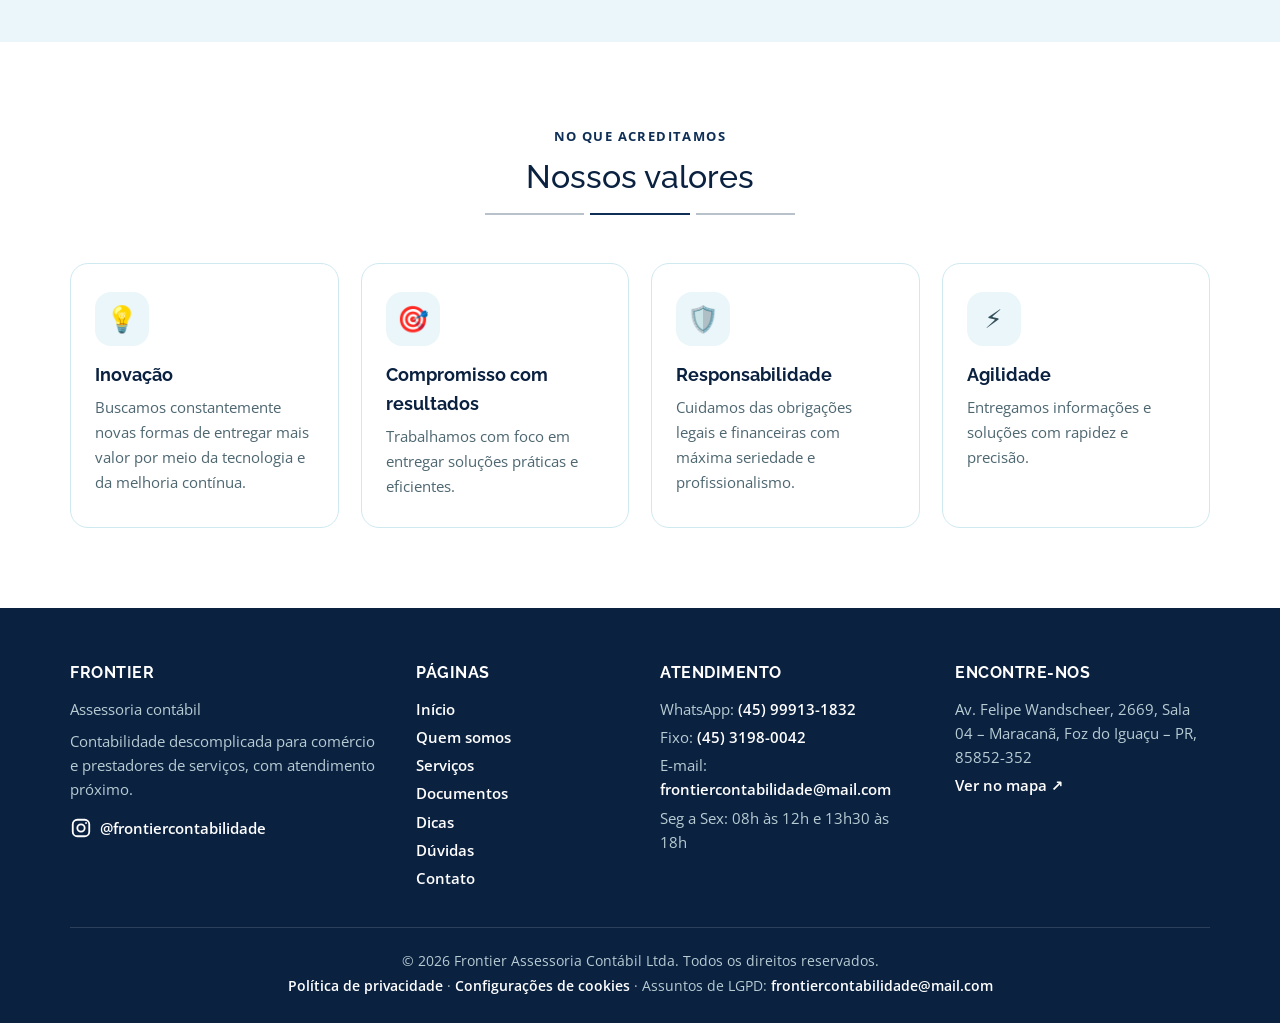
<file: sobre.html>
<!DOCTYPE html>
<html lang="pt-BR">
<head>
  <meta charset="UTF-8" />
  <meta name="viewport" content="width=device-width, initial-scale=1.0" />
  <title>Quem somos | Frontier Assessoria Contábil</title>
  <meta name="description" content="Conheça a Frontier: contabilidade descomplicada para comércio e prestadores de serviços, com mais de 6 anos de experiência e atendimento próximo." />
  <meta name="theme-color" content="#0f2f57" />
  <link rel="icon" type="image/png" href="images/favicon.png" />
  <meta property="og:type" content="website" />
  <meta property="og:locale" content="pt_BR" />
  <meta property="og:title" content="Quem somos | Frontier Assessoria Contábil" />
  <meta property="og:description" content="Conheça a Frontier: contabilidade descomplicada para comércio e prestadores de serviços, com mais de 6 anos de experiência e atendimento próximo." />
  <link rel="preconnect" href="https://fonts.googleapis.com">
  <link href="https://fonts.googleapis.com/css2?family=Open+Sans:wght@400;600;700&family=Raleway:wght@400;500;700&display=swap" rel="stylesheet">
  <link rel="stylesheet" href="styles.css" />
</head>
<body>
  <a href="#conteudo" class="skip-link">Pular para o conteúdo</a>

  <div class="topbar">
    <div class="container">
      <span>✉️ <a href="mailto:frontiercontabilidade@mail.com">frontiercontabilidade@mail.com</a> &nbsp;·&nbsp; 📞 <a href="tel:+554531980042">(45) 3198-0042</a></span>
      <span>🕘 Seg a Sex: 08h às 12h e 13h30 às 18h &nbsp;·&nbsp; <a href="#" class="js-whatsapp">(45) 99913-1832</a> WhatsApp</span>
    </div>
  </div>

  <header>
    <div class="container nav">
      <a href="index.html" class="logo" aria-label="Frontier Assessoria Contábil - início">
        <span class="logo-mark" aria-hidden="true"></span>
        <span class="logo-text"><strong>Frontier</strong><small>Assessoria contábil</small></span>
      </a>
      <button class="menu-toggle" id="menuToggle" aria-label="Abrir menu" aria-expanded="false" aria-controls="menu">☰</button>
      <ul id="menu"><li><a href="index.html">Início</a></li><li><a href="sobre.html" aria-current="page">Quem somos</a></li><li><a href="servicos.html">Serviços</a></li><li><a href="documentos.html">Documentos</a></li><li><a href="dicas.html">Dicas</a></li><li><a href="duvidas.html">Dúvidas</a></li><li><a href="contato.html" class="btn btn-primary" style="padding:10px 22px">Fale conosco</a></li></ul>
    </div>
  </header>

  <main id="conteudo">
    <section class="page-hero"><div class="container"><span class="eyebrow">Quem somos</span><h1>Contabilidade vai muito além de números</h1><p>Conheça a assessoria que transforma burocracia em tranquilidade.</p></div></section>
    <section class="about"><div class="container about-grid">
      <div class="about-img"><div class="logo-full" role="img" aria-label="Frontier Assessoria Contábil"></div></div>
      <div>
        <h2>Frontier Assessoria Contábil</h2>
        <p style="margin-bottom:14px">Na Frontier, entendemos que contabilidade vai muito além de números. Atuamos como consultores estratégicos, ajudando empresas de todos os ramos a crescer com segurança, planejamento e inteligência financeira.</p>
        <p style="margin-bottom:14px">Com sede em Foz do Iguaçu – PR, oferecemos soluções completas nas áreas contábil, fiscal, trabalhista e societária, aliando tecnologia de ponta, atendimento personalizado e profundo conhecimento da legislação brasileira.</p>
        <p style="margin-bottom:16px">Nosso foco é simplificar a gestão contábil, permitindo que o empresário tenha mais tempo e tranquilidade para cuidar do que realmente importa: o seu negócio.</p>
        <ul><li>Atendimento rápido e humanizado</li><li>Segurança e sigilo dos seus dados (LGPD)</li><li>Orçamento claro e transparente</li></ul>
        <p style="margin-top:22px"><a href="contato.html" class="btn btn-primary">Solicite um orçamento</a></p>
      </div>
    </div></section>
    <section class="soft-bg"><div class="container">
      <div class="section-title"><span>Nosso propósito</span><h2>Missão e visão</h2></div>
      <div class="tiles">
        <div class="tile static"><div class="icon" aria-hidden="true">🧭</div><h3>Missão</h3><p>Prestar serviços contábeis com excelência, ética e eficiência, contribuindo para o desenvolvimento e a sustentabilidade dos nossos clientes, independentemente do setor em que atuam, proporcionando um serviço moderno, acessível e comprometido com a realidade e os desafios.</p></div>
        <div class="tile static"><div class="icon" aria-hidden="true">🔭</div><h3>Visão</h3><p>Construir relações duradouras com nossos clientes, sendo lembrados como sinônimo de confiança, inovação e eficiência contábil.</p></div>
      </div>
    </div></section>
    <section><div class="container">
      <div class="section-title"><span>No que acreditamos</span><h2>Nossos valores</h2></div>
      <div class="tiles"><div class="tile static"><div class="icon" aria-hidden="true">💡</div><h3>Inovação</h3><p>Buscamos constantemente novas formas de entregar mais valor por meio da tecnologia e da melhoria contínua.</p></div><div class="tile static"><div class="icon" aria-hidden="true">🎯</div><h3>Compromisso com resultados</h3><p>Trabalhamos com foco em entregar soluções práticas e eficientes.</p></div><div class="tile static"><div class="icon" aria-hidden="true">🛡️</div><h3>Responsabilidade</h3><p>Cuidamos das obrigações legais e financeiras com máxima seriedade e profissionalismo.</p></div><div class="tile static"><div class="icon" aria-hidden="true">⚡</div><h3>Agilidade</h3><p>Entregamos informações e soluções com rapidez e precisão.</p></div></div>
    </div></section>
</main>

  <footer>
    <div class="container">
      <div class="footer-grid">
        <div>
          <h4>Frontier</h4>
          <p>Assessoria contábil</p>
          <p style="margin-top:8px">Contabilidade descomplicada para comércio e prestadores de serviços, com atendimento próximo.</p>
          <p class="social"><a href="https://www.instagram.com/frontiercontabilidade/" target="_blank" rel="noopener" aria-label="Instagram da Frontier"><svg viewBox="0 0 24 24" width="22" height="22" fill="none" stroke="currentColor" stroke-width="2" aria-hidden="true"><rect x="3" y="3" width="18" height="18" rx="5"/><circle cx="12" cy="12" r="4"/><circle cx="17.5" cy="6.5" r="1" fill="currentColor" stroke="none"/></svg><span>@frontiercontabilidade</span></a></p>
        </div>
        <div><h4>Páginas</h4><p><a href="index.html">Início</a></p><p><a href="sobre.html">Quem somos</a></p><p><a href="servicos.html">Serviços</a></p><p><a href="documentos.html">Documentos</a></p><p><a href="dicas.html">Dicas</a></p><p><a href="duvidas.html">Dúvidas</a></p><p><a href="contato.html">Contato</a></p></div>
        <div>
          <h4>Atendimento</h4>
          <p>WhatsApp: <a href="#" class="js-whatsapp">(45) 99913-1832</a></p>
          <p>Fixo: <a href="tel:+554531980042">(45) 3198-0042</a></p>
          <p>E-mail: <a href="mailto:frontiercontabilidade@mail.com">frontiercontabilidade@mail.com</a></p>
          <p>Seg a Sex: 08h às 12h e 13h30 às 18h</p>
        </div>
        <div>
          <h4>Encontre-nos</h4>
          <p class="js-endereco"></p>
          <p><a href="#" class="js-mapa" target="_blank" rel="noopener">Ver no mapa ↗</a></p>
        </div>
      </div>
      <div class="footer-bottom">© <span id="ano"></span> Frontier Assessoria Contábil Ltda. Todos os direitos reservados.<br>
        <a href="politica-de-privacidade.html">Política de privacidade</a> · <button type="button" class="link-btn" id="abrirCookies">Configurações de cookies</button> · Assuntos de LGPD: <a href="mailto:frontiercontabilidade@mail.com">frontiercontabilidade@mail.com</a></div>
    </div>
  </footer>

  <a class="whatsapp js-whatsapp" href="#" aria-label="Falar no WhatsApp">💬</a>
  <script src="script.js"></script>
</body>
</html>
</file>
<file: styles.css>
/* ========== VARIÁVEIS (paleta extraída do logo) ========== */
    :root {
      --primary: #0f2f57;       /* azul-marinho (inspirado na Dandolini) */
      --primary-dark: #0a2140;
      --teal: #5cb2cd;          /* azul-turquesa claro do logo */
      --teal-soft: #cfe9f1;
      --soft: #eaf6f9;          /* fundos suaves */
      --soft-2: #f6fbfd;
      --accent: #15803d;        /* verde só para ações de WhatsApp */
      --dark: #0a2140;
      --text: #35505a;
      --muted: #4d6670;
      --white: #ffffff;
      --radius: 16px;
      --shadow: 0 10px 30px rgba(23, 50, 59, 0.07);
    }

    * { margin: 0; padding: 0; box-sizing: border-box; }
    html { scroll-behavior: smooth; scroll-padding-top: 110px; }
    body {
      font-family: "Open Sans", "Segoe UI", system-ui, -apple-system, Roboto, Arial, sans-serif;
      color: var(--text);
      line-height: 1.65;
      background: var(--white);
    }
    img { max-width: 100%; display: block; }
    a { text-decoration: none; color: inherit; }
    ul { list-style: none; }
    h1, h2, h3, h4 { font-family: "Raleway", "Segoe UI", system-ui, sans-serif; }

    :focus-visible { outline: 3px solid #e6a23c; outline-offset: 3px; }

    .skip-link {
      position: absolute; left: -999px; top: 8px;
      background: var(--dark); color: var(--white);
      padding: 10px 16px; border-radius: 8px; z-index: 400;
    }
    .skip-link:focus { left: 8px; }

    .container { width: min(1140px, 92%); margin-inline: auto; }
    section { padding: 80px 0; }
    .section-title { text-align: center; margin-bottom: 48px; }
    .section-title span {
      color: var(--primary); font-weight: 700; text-transform: uppercase;
      font-size: .82rem; letter-spacing: 1.4px;
    }
    .section-title h2 { color: var(--dark); font-size: 2rem; font-weight: 500; margin: 8px 0 14px; line-height: 1.25; }
    .section-title h2::after { content: ""; display: block; width: 310px; max-width: 80%; height: 2px; margin: 16px auto 0; background: linear-gradient(90deg, #b9c2cb 0 32%, transparent 32% 34%, var(--primary) 34% 66%, transparent 66% 68%, #b9c2cb 68% 100%); }
    .section-title p { color: var(--muted); max-width: 620px; margin: auto; }

    .btn {
      display: inline-block; padding: 13px 28px; border-radius: 4px;
      font-weight: 600; border: 2px solid transparent; cursor: pointer;
      transition: .25s; font-size: 1rem; font-family: inherit; text-align: center;
    }
    .btn-primary { background: var(--primary); color: var(--white); }
    .btn-primary:hover { background: var(--primary-dark); transform: translateY(-2px); }
    .btn-outline { border-color: var(--primary); color: var(--primary); background: transparent; }
    .btn-outline:hover { background: var(--primary); color: var(--white); }
    .btn-green { background: var(--accent); color: var(--white); }
    .btn-green:hover { filter: brightness(.92); transform: translateY(-2px); }

    /* ========== BARRA SUPERIOR ========== */
    .topbar { background: var(--primary-dark); color: #eaf6f9; font-size: .88rem; }
    .topbar .container {
      display: flex; justify-content: space-between; align-items: center;
      gap: 16px; flex-wrap: wrap; padding: 8px 0;
    }
    .topbar a { font-weight: 600; }
    .topbar a:hover { text-decoration: underline; }

    /* ========== HEADER ========== */
    header {
      position: sticky; top: 0; z-index: 100;
      background: rgba(255,255,255,.96);
      backdrop-filter: blur(8px);
      box-shadow: 0 2px 12px rgba(23,50,59,.07);
    }
    .nav { display: flex; align-items: center; justify-content: space-between; height: 78px; }
    .logo { display: flex; align-items: center; gap: 12px; }
    .logo-mark { display: block; flex: none; width: 71px; height: 46px; background: url([data-uri]) center / contain no-repeat; }
    .logo-text { line-height: 1.1; }
    .logo-text strong {
      display: block; font-family: "Brush Script MT", "Segoe Script", "Lucida Handwriting", cursive;
      font-size: 1.9rem; font-weight: 400; color: var(--dark); letter-spacing: .5px;
    }
    .logo-text small { font-size: .78rem; color: var(--primary); font-weight: 600; letter-spacing: .3px; }
    .nav ul { display: flex; gap: 22px; align-items: center; }
    .nav ul a { font-weight: 600; font-size: .86rem; letter-spacing: .6px; text-transform: uppercase; transition: .2s; }
    .nav ul a:hover { color: var(--primary); }
    .nav ul a.btn:hover { color: var(--white); }
    .menu-toggle {
      display: none; background: none; border: 0;
      font-size: 1.8rem; cursor: pointer; color: var(--dark);
    }

    /* ========== HERO (suave) ========== */
    .hero {
      background: linear-gradient(160deg, var(--soft) 0%, var(--soft-2) 55%, var(--white) 100%);
      padding: 80px 0 90px;
    }
    .hero-grid {
      display: grid; grid-template-columns: 1.15fr .85fr;
      gap: 56px; align-items: center;
    }
    .eyebrow {
      display: inline-block; background: var(--teal-soft); color: var(--primary-dark);
      font-weight: 700; font-size: .8rem; letter-spacing: 1px; text-transform: uppercase;
      padding: 6px 14px; border-radius: 30px; margin-bottom: 18px;
    }
    .hero h1 { font-size: clamp(2rem, 4vw, 3rem); line-height: 1.15; color: var(--dark); margin-bottom: 18px; }
    .hero h1 em { font-style: normal; color: var(--primary); }
    .hero p { font-size: 1.08rem; color: var(--muted); margin-bottom: 30px; max-width: 540px; }
    .hero-buttons { display: flex; gap: 14px; flex-wrap: wrap; }
    .hero-logo { max-width: 400px; margin-inline: auto; }
    .hero-solo { max-width: 820px; text-align: center; }
    .hero-solo p { margin-inline: auto; max-width: 700px; }
    .hero-solo .hero-buttons { justify-content: center; }

    /* ========== DIFERENCIAIS ========== */
    .stats { background: var(--white); padding: 0; margin-top: -34px; position: relative; z-index: 2; }
    .stats-grid {
      display: grid; grid-template-columns: repeat(4, 1fr); text-align: center; gap: 12px;
      background: var(--white); border-radius: var(--radius); box-shadow: var(--shadow);
      padding: 28px 20px; border: 1px solid var(--teal-soft);
    }
    .stats strong { display: block; font-size: 1.25rem; color: var(--primary); }
    .stats span { color: var(--muted); font-size: .92rem; }

    /* ========== SERVIÇOS (grade de blocos) ========== */
    .tiles { display: grid; grid-template-columns: repeat(auto-fit, minmax(250px, 1fr)); gap: 22px; }
    .tile {
      background: var(--white); border: 1px solid var(--teal-soft); border-radius: var(--radius);
      padding: 28px 24px; transition: .25s; display: block;
    }
    .tile:hover { transform: translateY(-5px); box-shadow: var(--shadow); border-color: var(--teal); }
    .tile .icon {
      width: 54px; height: 54px; border-radius: 14px; background: var(--soft);
      display: grid; place-items: center; font-size: 1.6rem; margin-bottom: 14px;
    }
    .tile h3 { color: var(--dark); font-size: 1.1rem; margin-bottom: 6px; }
    .tile p { color: var(--muted); font-size: .95rem; }

    /* ========== COMO FUNCIONA ========== */
    .soft-bg { background: var(--soft); }
    .steps { display: grid; grid-template-columns: repeat(auto-fit, minmax(220px, 1fr)); gap: 24px; }
    .step { text-align: center; padding: 20px; }
    .step .num {
      width: 56px; height: 56px; border-radius: 50%;
      background: var(--primary); color: var(--white);
      display: grid; place-items: center;
      font-size: 1.4rem; font-weight: 700; margin: 0 auto 14px;
    }
    .step h4 { color: var(--dark); margin-bottom: 6px; }

    /* ========== SOBRE ========== */
    .about-grid { display: grid; grid-template-columns: .9fr 1.1fr; gap: 56px; align-items: center; }
    .about-img { width: 100%; max-width: 360px; margin-inline: auto; }
    .about h2 { color: var(--dark); font-size: 2rem; margin-bottom: 14px; }
    .about li { padding: 6px 0 6px 30px; position: relative; }
    .about li::before { content: "✔"; position: absolute; left: 0; color: var(--primary); }


    /* ========== ESCRITÓRIO ========== */
    .gallery { display: grid; grid-template-columns: repeat(3, 1fr); gap: 20px; margin-bottom: 28px; }
    .photo { position: relative; border-radius: var(--radius); overflow: hidden; background: var(--teal-soft); aspect-ratio: 4 / 3; box-shadow: var(--shadow); }
    .photo img { width: 100%; height: 100%; object-fit: cover; }
    .photo figcaption {
      position: absolute; left: 0; right: 0; bottom: 0; padding: 22px 16px 12px;
      color: #fff; font-weight: 600; font-size: .92rem;
      background: linear-gradient(180deg, transparent, rgba(23,50,59,.72));
    }
    .photo.empty img { display: none; }
    .photo.empty { display: grid; place-items: center; border: 2px dashed var(--teal); box-shadow: none; }
    .photo.empty::before { content: "📷 Foto em breve"; color: var(--primary-dark); font-weight: 600; }
    .photo.empty figcaption { background: none; color: var(--muted); text-align: center; }
    .location { display: grid; grid-template-columns: .8fr 1.2fr; gap: 24px; align-items: stretch; }
    .location-card { background: var(--white); border: 1px solid var(--teal-soft); border-radius: var(--radius); padding: 30px; box-shadow: var(--shadow); }
    .location-card h3 { color: var(--dark); margin-bottom: 10px; font-size: 1.3rem; }
    .map-wrap { border-radius: var(--radius); overflow: hidden; min-height: 300px; border: 1px solid var(--teal-soft); box-shadow: var(--shadow); }
    .map-wrap iframe { width: 100%; height: 100%; min-height: 300px; border: 0; display: block; }


    /* ========== DICAS / NOTÍCIAS ========== */
    .news-grid { display: grid; grid-template-columns: repeat(3, 1fr); gap: 36px 40px; }
    .news-item { display: grid; grid-template-columns: 68px 1fr; gap: 12px; align-items: start; }
    .news-tag { background: var(--primary); color: #fff; font-family: "Raleway", sans-serif; font-weight: 700; font-size: .8rem; line-height: 1.25; text-align: center; text-transform: uppercase; padding: 10px 6px; }
    .news-item h3 { font-size: 1rem; line-height: 1.3; color: #555; }
    .news-item p { grid-column: 1 / -1; color: var(--muted); font-size: .95rem; }
    @media (max-width: 1000px) { .news-grid { grid-template-columns: repeat(2, 1fr); } }
    @media (max-width: 640px) { .news-grid { grid-template-columns: 1fr; } }

    /* ========== LINKS E UTILIDADES (cartões com descrição) ========== */
    .links a { display: block; }
    .links a::after { content: none; }
    .links a strong { display: block; color: var(--primary); }
    .links a span { display: block; font-weight: 400; font-size: .9rem; color: var(--muted); }

    /* ========== BALÃO DO WHATSAPP ========== */
    .whatsapp::before { content: "Posso te ajudar?"; position: absolute; right: 72px; background: #fff; color: var(--dark); font-size: .85rem; font-weight: 600; padding: 8px 12px; border-radius: 6px; box-shadow: 0 4px 14px rgba(0,0,0,.15); white-space: nowrap; }
    @media (max-width: 480px) { .whatsapp::before { display: none; } }

    /* ========== LINKS ÚTEIS ========== */
    .links { display: grid; grid-template-columns: repeat(auto-fit, minmax(230px, 1fr)); gap: 14px; }
    .links a {
      display: flex; align-items: center; justify-content: space-between; gap: 10px;
      background: var(--white); border: 1px solid var(--teal-soft); border-radius: 12px;
      padding: 14px 18px; font-weight: 600; color: var(--dark); transition: .2s;
    }
    .links a::after { content: "↗"; color: var(--primary); }
    .links a:hover { border-color: var(--teal); color: var(--primary); transform: translateY(-2px); }

    /* ========== FAQ ========== */
    .faq { max-width: 800px; margin: auto; }
    details {
      background: var(--white); border-radius: 12px; border: 1px solid var(--teal-soft);
      margin-bottom: 14px; padding: 18px 22px;
    }
    summary { cursor: pointer; font-weight: 600; color: var(--dark); }
    details p { margin-top: 12px; color: var(--muted); }

    /* ========== AGENDAMENTO ========== */
    .contact { background: linear-gradient(180deg, #d9eef5 0%, var(--soft) 100%); }
    .contact-grid { display: grid; grid-template-columns: .9fr 1.1fr; gap: 48px; align-items: start; }
    .contact-info h3 { color: var(--dark); font-size: 1.4rem; margin-bottom: 10px; }
    .contact-info p { color: var(--muted); margin-bottom: 18px; }
    .contact-info li { padding: 8px 0; color: var(--dark); }
    .contact-info li.addr { display: flex; gap: 10px; }
    .contact-info li.addr a { color: var(--primary); font-weight: 600; }
    .contact-info li.addr a:hover { text-decoration: underline; }
    .contact-info a.phone { font-weight: 700; color: var(--primary); }
    form {
      background: var(--white); padding: 32px; border-radius: var(--radius);
      box-shadow: var(--shadow); border: 1px solid var(--teal-soft); color: var(--text);
    }
    .field { margin-bottom: 16px; }
    .field-row { display: grid; grid-template-columns: 1fr 1fr; gap: 14px; }
    label { display: block; font-weight: 600; margin-bottom: 6px; font-size: .9rem; color: var(--dark); }
    input, select, textarea {
      width: 100%; padding: 12px 14px; border-radius: 10px;
      border: 1px solid #9db9c2; font: inherit; background: var(--white); color: var(--dark);
    }
    input:focus, select:focus, textarea:focus { outline: 2px solid var(--primary); border-color: transparent; }
    .check { display: flex; gap: 8px; font-size: .85rem; align-items: flex-start; margin-bottom: 16px; font-weight: 400; }
    .check input { width: auto; margin-top: 4px; }
    form .btn { width: 100%; }

    /* ========== FOOTER ========== */
    footer { background: var(--dark); color: #b7ccd3; padding: 52px 0 24px; font-size: .92rem; }
    footer a { color: #fff; font-weight: 600; }
    footer a:hover { text-decoration: underline; }
    footer small { display: block; margin-top: 6px; }
    .footer-grid { display: grid; grid-template-columns: 1.2fr 1fr 1fr; gap: 40px; padding-bottom: 32px; border-bottom: 1px solid rgba(255,255,255,.14); }
    footer h4 { color: #fff; font-size: 1rem; margin-bottom: 10px; letter-spacing: .5px; text-transform: uppercase; }
    footer p { margin-bottom: 4px; }
    .footer-bottom { text-align: center; padding-top: 20px; font-size: .85rem; }

    /* ========== WHATSAPP FLUTUANTE ========== */
    .whatsapp {
      position: fixed; right: 20px; bottom: 20px; z-index: 200;
      width: 60px; height: 60px; border-radius: 50%;
      background: #25d366; color: var(--white);
      display: grid; place-items: center; font-size: 1.8rem;
      box-shadow: 0 8px 20px rgba(0,0,0,.22); transition: .25s;
    }
    .whatsapp:hover { transform: scale(1.1); }

    /* ========== RESPONSIVO ========== */
    @media (max-width: 860px) {
      .menu-toggle { display: block; }
      .nav ul {
        position: absolute; top: 78px; left: 0; right: 0;
        background: var(--white); flex-direction: column;
        padding: 20px 0; gap: 18px;
        box-shadow: 0 10px 20px rgba(0,0,0,.08);
        display: none;
      }
      .nav ul.open { display: flex; }
      .hero-grid, .about-grid, .contact-grid { grid-template-columns: 1fr; }
      .hero { padding: 56px 0 70px; }
      .hero-logo { max-width: 280px; }
      .stats-grid { grid-template-columns: repeat(2, 1fr); }
      .footer-grid { grid-template-columns: 1fr; gap: 26px; }
      .gallery, .location { grid-template-columns: 1fr; }
      section { padding: 60px 0; }
      .topbar .container { justify-content: center; text-align: center; }
    }
    @media (max-width: 480px) {
      .field-row { grid-template-columns: 1fr; gap: 0; }
      .logo-text small { display: none; }
    }
    @media (prefers-reduced-motion: reduce) {
      html { scroll-behavior: auto; }
      * { transition: none !important; }
    }
  
/* ========== MULTIPÁGINA ========== */
.nav ul a[aria-current="page"]:not(.btn) { color: var(--primary); border-bottom: 2px solid var(--primary); padding-bottom: 4px; }
.page-hero { background: linear-gradient(160deg, var(--soft) 0%, var(--soft-2) 60%, var(--white) 100%); padding: 64px 0 56px; text-align: center; }
.page-hero h1 { font-size: clamp(1.8rem, 3.6vw, 2.6rem); color: var(--dark); line-height: 1.2; margin-bottom: 12px; }
.page-hero p { color: var(--muted); max-width: 640px; margin: auto; font-size: 1.05rem; }
.btn-light { background: var(--white); color: var(--primary); }
.btn-light:hover { background: var(--soft); transform: translateY(-2px); }
.cta-band { background: var(--primary); color: var(--white); text-align: center; }
.cta-band h2 { font-size: 1.8rem; font-weight: 500; margin-bottom: 8px; }
.cta-band p { color: var(--teal-soft); margin-bottom: 26px; }
.cta-band .hero-buttons { justify-content: center; }
.more { text-align: center; margin-top: 36px; }
.checklist li { padding: 4px 0 4px 26px; position: relative; font-size: .95rem; color: var(--muted); }
.checklist li::before { content: "✔"; position: absolute; left: 0; color: var(--primary); }
.tile.static:hover { transform: none; box-shadow: none; border-color: var(--teal-soft); }
@media (min-width: 861px) { .footer-grid { grid-template-columns: 1.2fr .8fr 1fr 1fr; } }

    .logo-full { width: 100%; aspect-ratio: 564 / 517; background: url([data-uri]) center / contain no-repeat; }


/* ========== VISUAL RENOVADO (mesma paleta da logo) ========== */
.btn { border-radius: 999px; }
.btn-light { background: #fff; color: var(--primary); }
.btn-light:hover { background: var(--teal-soft); transform: translateY(-2px); }
.btn-ghost { border-color: rgba(255,255,255,.7); color: #fff; background: transparent; }
.btn-ghost:hover { background: #fff; color: var(--primary); }
.topbar .container { font-size: .84rem; }
.topbar a { color: #fff; }

.hero { position: relative; overflow: hidden; color: #fff; padding: 96px 0 120px;
  background: radial-gradient(circle at 85% 10%, rgba(92,178,205,.45) 0, transparent 45%),
              radial-gradient(circle at 5% 95%, rgba(92,178,205,.25) 0, transparent 40%),
              linear-gradient(135deg, #0a2140 0%, #0f2f57 55%, #17607c 100%); }
.hero .eyebrow { background: rgba(255,255,255,.14); color: #e6f6fb; border: 1px solid rgba(255,255,255,.25); }
.hero h1 { color: #fff; font-size: clamp(2.1rem, 4.6vw, 3.4rem); }
.hero h1 em { color: var(--teal); }
.hero p { color: #d6e9f0; font-size: 1.15rem; }
.hero-chips { display: flex; flex-wrap: wrap; gap: 10px 18px; justify-content: center; margin-top: 34px; font-size: .9rem; color: #cfe6ee; }
.hero-chips li { background: rgba(255,255,255,.08); border: 1px solid rgba(255,255,255,.18); padding: 6px 14px; border-radius: 999px; }
.stats { margin-top: -50px; }
.stats-grid { border-radius: 20px; box-shadow: 0 18px 40px rgba(10,33,64,.16); }
.tile { border-radius: 18px; }
.tile .icon { border-radius: 16px; }
.contact { background: linear-gradient(180deg, #d9eef5 0%, var(--soft) 100%); }
.contact .section-title { margin-bottom: 36px; }
form input, form select, form textarea { border-radius: 12px; }
.page-hero { background: linear-gradient(135deg, #0f2f57 0%, #17607c 100%); }
.page-hero h1 { color: #fff; }
.page-hero p { color: #d6e9f0; }
.page-hero .eyebrow { background: rgba(255,255,255,.14); color: #e6f6fb; border: 1px solid rgba(255,255,255,.25); }
.map-wrap, .location-card { border-radius: 18px; }

.social a { display: inline-flex; align-items: center; gap: 8px; margin-top: 10px; }
.link-btn { background: none; border: 0; color: #fff; font: inherit; font-weight: 600; cursor: pointer; padding: 0; }
.link-btn:hover { text-decoration: underline; }
.footer-bottom { line-height: 1.9; }
.prose { max-width: 820px; }
.prose h2 { color: var(--dark); font-size: 1.25rem; margin: 28px 0 8px; }
.prose p { margin-bottom: 10px; }
.prose a { color: var(--primary); font-weight: 600; text-decoration: underline; }

/* ========== COOKIES ========== */
.ck-banner { position: fixed; left: 16px; right: 96px; bottom: 16px; z-index: 500; max-width: 940px; margin-inline: 0;
  background: #fff; color: var(--text); border: 1px solid var(--teal-soft); border-radius: 18px;
  box-shadow: 0 18px 50px rgba(10,33,64,.28); padding: 20px 22px; display: flex; gap: 18px; align-items: center; flex-wrap: wrap; }
.ck-banner p { flex: 1 1 340px; font-size: .9rem; line-height: 1.55; }
.ck-banner a { color: var(--primary); font-weight: 700; text-decoration: underline; }
.ck-actions { display: flex; gap: 10px; flex-wrap: wrap; }
.ck-actions .btn { padding: 10px 20px; font-size: .9rem; }
.ck-overlay { position: fixed; inset: 0; z-index: 600; background: rgba(10,33,64,.6); display: grid; place-items: center; padding: 16px; }
.ck-overlay[hidden], .ck-banner[hidden] { display: none; }
.ck-modal { background: #fff; border-radius: 20px; max-width: 640px; width: 100%; max-height: 90vh; overflow: auto; padding: 26px; box-shadow: 0 30px 70px rgba(0,0,0,.35); }
.ck-modal h2 { color: var(--dark); font-size: 1.3rem; margin-bottom: 8px; }
.ck-modal > p { font-size: .9rem; color: var(--muted); margin-bottom: 14px; }
.ck-cat { border-top: 1px solid var(--teal-soft); padding: 14px 0; }
.ck-cat label { display: flex; justify-content: space-between; align-items: center; gap: 12px; font-weight: 700; color: var(--dark); cursor: pointer; }
.ck-cat p { font-size: .85rem; color: var(--muted); margin-top: 6px; }
.ck-cat input { width: 20px; height: 20px; accent-color: var(--primary); flex: none; }
.ck-cat .on { font-size: .8rem; color: var(--accent); font-weight: 700; }
.ck-modal .ck-actions { margin-top: 18px; justify-content: flex-end; }
@media (max-width: 860px) { .ck-banner { left: 8px; right: 8px; bottom: 8px; } .ck-actions { width: 100%; } .ck-actions .btn { flex: 1; } }

.check a { color: var(--primary); font-weight: 700; text-decoration: underline; }
@media (max-width: 640px) { .topbar { display: none; } .ck-banner { padding: 16px; } }

.news-item { grid-template-columns: 88px 1fr; }
.news-tag { font-size: .7rem; letter-spacing: .3px; }

/* Fundo da seção inicial: foto desfocada misturada ao degradê azul */
.hero { background:
  radial-gradient(circle at 85% 10%, rgba(92,178,205,.35) 0, transparent 45%),
  linear-gradient(135deg, rgba(10,33,64,.88) 0%, rgba(15,47,87,.78) 55%, rgba(23,96,124,.70) 100%),
  url([data-uri]) center / cover no-repeat; }

/* ===== Fundo do topo: foto desfocada que se mistura ao degradê ===== */
.hero::before { content: ""; position: absolute; inset: 0; z-index: 0; pointer-events: none;
  background: url([data-uri]) center / cover no-repeat; opacity: .55;
  -webkit-mask-image: linear-gradient(to bottom, #000 0%, #000 40%, transparent 100%);
          mask-image: linear-gradient(to bottom, #000 0%, #000 40%, transparent 100%); }
.hero::after { content: ""; position: absolute; inset: 0; z-index: 0; pointer-events: none;
  background: linear-gradient(135deg, rgba(10,33,64,.62) 0%, rgba(15,47,87,.35) 60%, rgba(23,96,124,.3) 100%); }
.hero > .container { position: relative; z-index: 1; }
</file>
